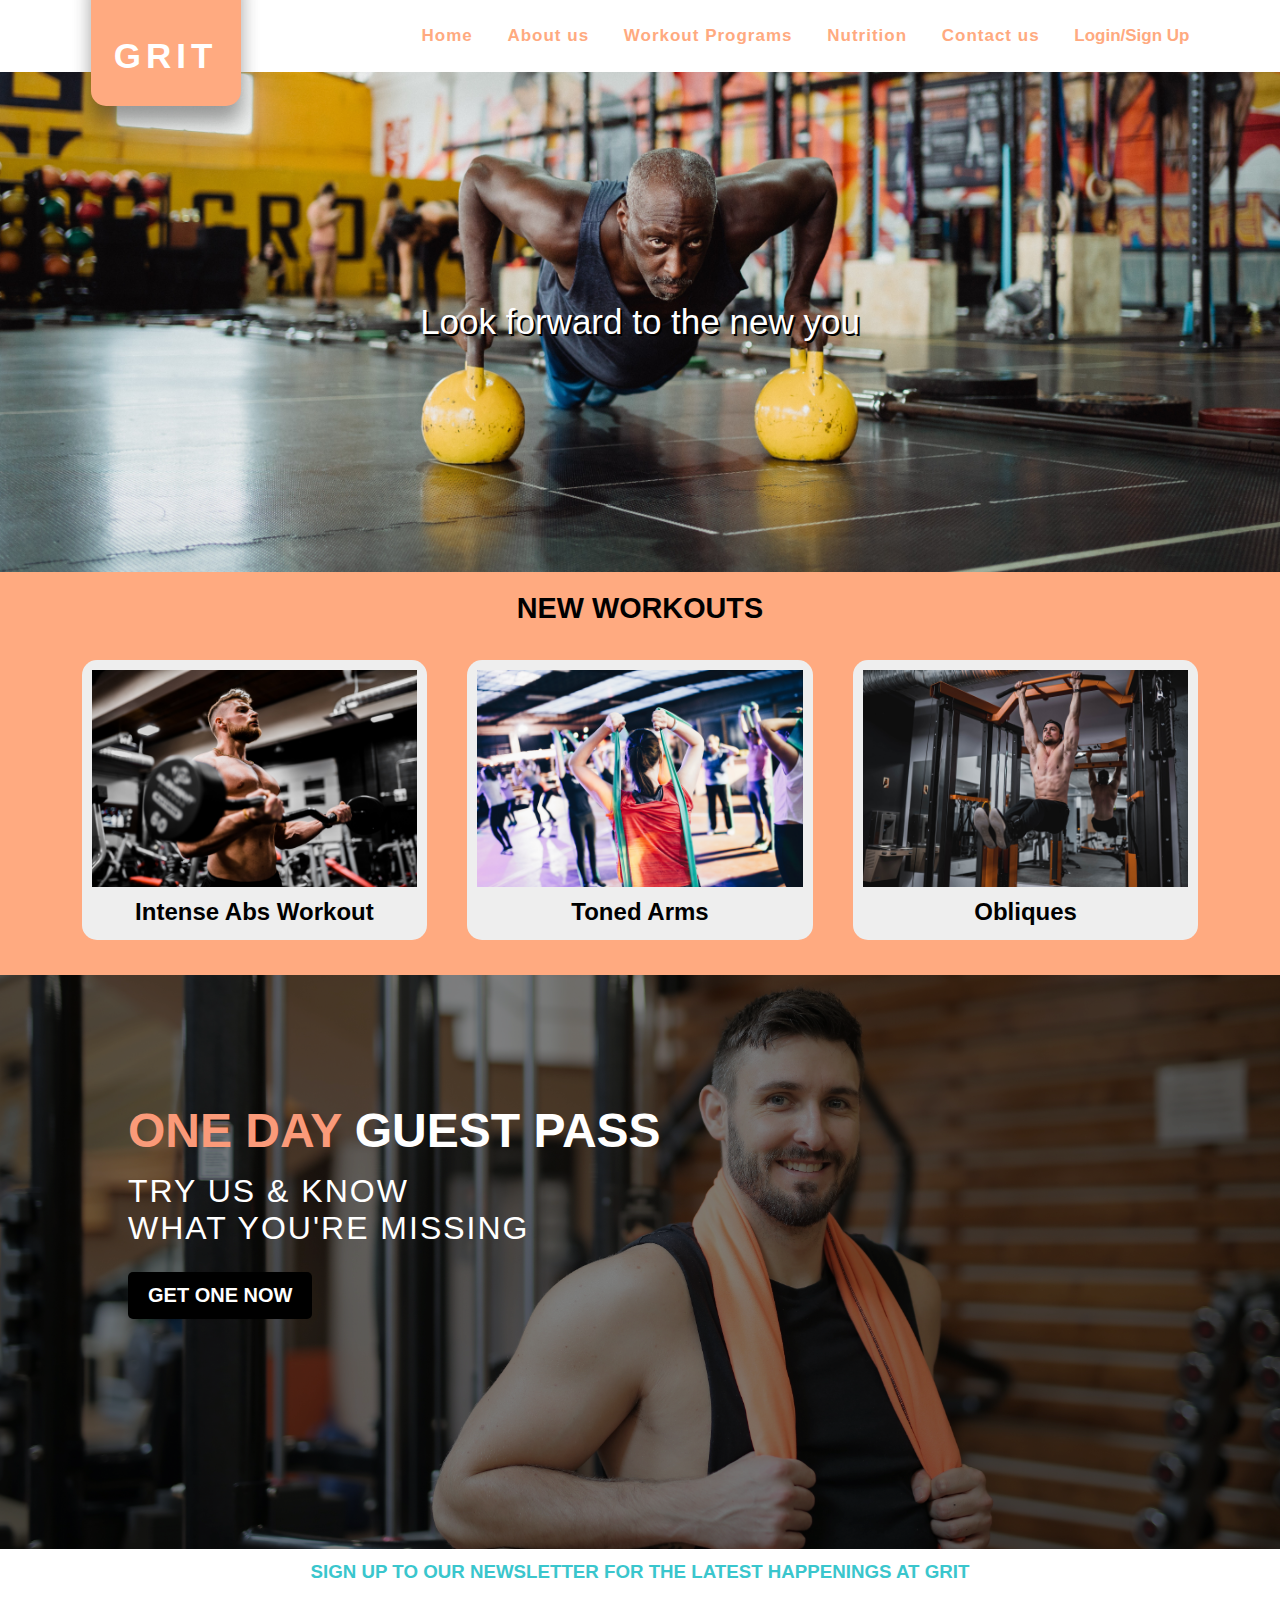
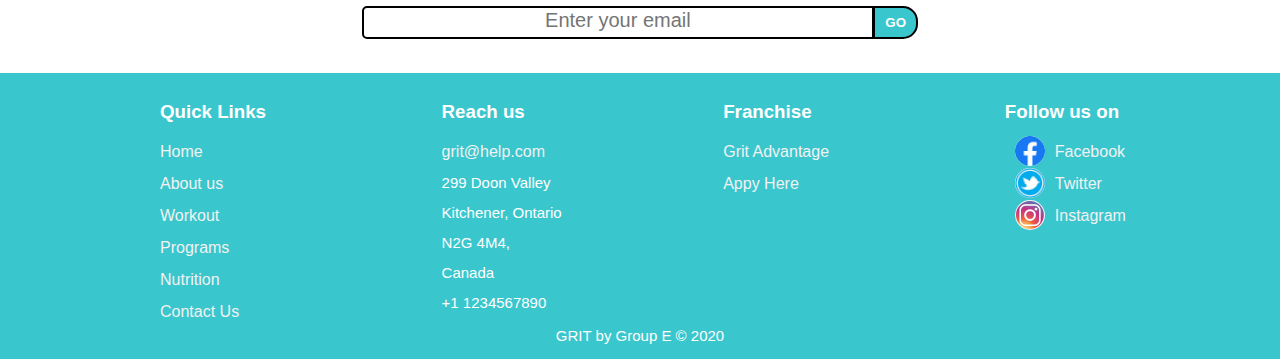
<file: index.html>
<!DOCTYPE html>
<html lang="en">

<head>
    <meta charset="UTF-8">
    <link rel="stylesheet" href="css/index.css">
    <meta name="viewport" content="width=device-width, initial-scale=1.0">
    <script src="https://code.jquery.com/jquery-3.5.1.min.js"
        integrity="sha256-9/aliU8dGd2tb6OSsuzixeV4y/faTqgFtohetphbbj0=" crossorigin="anonymous"></script>
    <title>Grit</title>
</head>

<body>
    <div id="includedContent"></div>
    <header class="main-head">
        <nav>
            <div class="logo">
                <h4>Grit</h4>
            </div>
            <!-- <input type="checkbox" class="menu-check" /> -->
            <ul class="nav-links">
                <li><a href="index.html">Home</a></li>
                <li><a href="aboutUs.html">About us</a></li>
                <li><a href="workout.html">Workout Programs</a></li>
                <li><a href="nutrition.html">Nutrition</a></li>
                <li><a href="contactUs.html">Contact us</a></li>
<!--                <li><a href="signup.html">Login/Sign Up</a></li>-->
                <button class="openbtn" id="openbutton">Login/Sign Up</button>
            </ul>
            <div class="burger">
                <div class="line1"></div>
                <div class="line2"></div>
                <div class="line3"></div>
            </div>
        </nav>
    </header>
    <main>
        <div class="slider_image">
            <div class="sliderchild">
                <div class="imagecon">
                    <div class="imagecon_content">
                        <p>Look forward to the new you</p>
                    </div>
                </div>
                <div class="imagecon">
                    <div class="imagecon_content_slide2">
                        <p>Hurts now but one day it will be your warmup.</p>
                        <!-- <p>Being weak is dangerous.</p> -->
                    </div>
                </div>
                <div class="imagecon">
                    <p>All Progress takes place outside of comfort zone</p>
                </div>
                <div class="imagecon">
                    <p>No Pain, No Gain</p>
                </div>
                <div class="imagecon">
                    <p>Look forward to the new you</p>
                </div>
            </div>
        </div>

               <div id="newWorkoutBg"> 
                   <h2>New Workouts</h2>
                <div class="newWorkouts">
                <div id="newworkout-Bg">
                    <div id="workout-1">
                        <img src="images/newworkout1.jpg" alt="workout1" width="100%" height="auto">
                        <h2>Intense Abs Workout</h2>
                        <p></p>
                    </div>
                </div>
                <div id="newworkout-Bg">
                    <div id="workout-2">
                        <img src="images/tonedArms.jpg" alt="workout2" width="100%" height="auto">
                        <h2>Toned Arms</h2>
                        <p></p>
                    </div>

                </div>

                <div id="newworkout-Bg">
                    <div id="workout-3">
                        <img src="images/obliques.jpg" alt="workout33" width="100%" height="auto">
                        <h2>Obliques</h2>
                        <p></p>
                    </div>
                </div>
      

            </div>
           </div>     


        <div class="img_daypass">
            <div class="onedayimg">
                <img src="./images/pexels-andrea-piacquadio-3917685copy.jpg" alt="onedaypass" width="100%"
                    height="auto">
            </div>
            <div class="onedaycontent">
                <h2><span>One day</span> Guest pass</h2>
                <p>Try us & Know<br>What you're missing</p>
                    <button>Get one Now</button>
            </div>
        </div>
        <div class="daypass">
            <h3>SIGN UP TO OUR NEWSLETTER FOR THE LATEST HAPPENINGS AT GRIT</h3>
            <input type="text" name="subscribe" id="subsrcibe" placeholder="Enter your email" size="30">
            <button>Go</button>
        </div>
    </main>
    <script src="js/app.js"></script>
    <script src="js/signup.js"></script>
    <script> 
    $(function(){
      $("#includedContent").load("signup.html"); 
    });
    </script>
</body>
<footer>
    <div class="footercontainer">
        <div class="footerdiv1">
            <h3>Quick Links</h3>
            <a href="index.html">Home</a><br>
            <a href="aboutUs.html">About us</a><br>
            <a href="workout.html">Workout Programs</a><br>
            <a href="nutrition.html">Nutrition</a><br>
            <a href="contactUs.html">Contact Us</a><br>
        </div>
        <div class="footerdiv2">
            <h3>Reach us</h3>
            <a href="mailto:grit@help.com">grit@help.com</a>
            <p>299 Doon Valley<br>Kitchener, Ontario<br>N2G 4M4, Canada <br>+1 1234567890</p>
        </div>
        <div class="footerdiv4">
            <h3>Franchise</h3>
            <a href="contactUs.html">Grit Advantage</a><br>
            <a href="contactUs.html">Appy Here</a>
        </div>

        <div class="footerdiv3">
            <h3>Follow us on</h3>
            <a href=""><img src="./images/facebook.png" alt="facebook" height="30px" width=30px>Facebook</a><br>
            <a href=""><img src="./images/twitter.jpeg" alt="twitter" height="30px" width=30px>Twitter</a><br>
            <a href=""><img src="./images/instagram.jpeg" alt="instagram" height="30px" width=30px>Instagram</a>
        </div>

    </div>
    <p>GRIT by Group E &copy; 2020</p>
</footer>

</html>
</file>
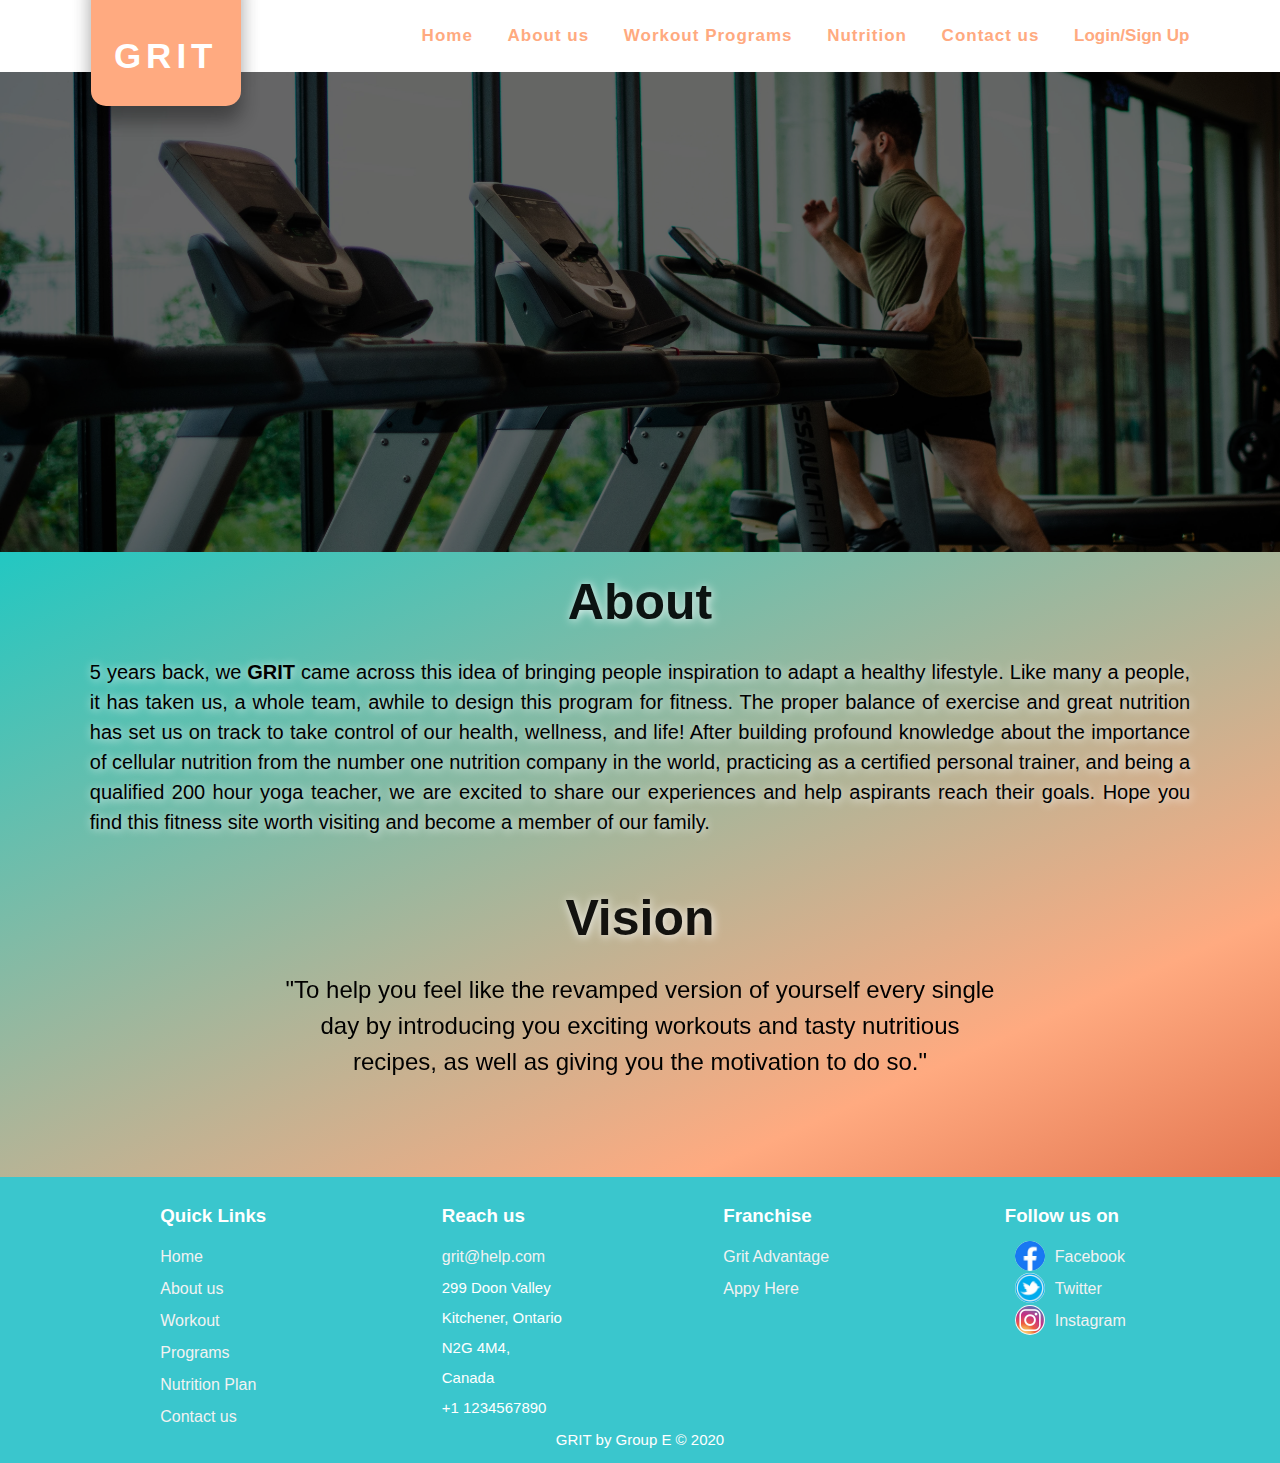
<file: aboutUs.html>
<!doctype html>
<html lang="en">

<head>
    <title>Grit</title>
    <meta charset="utf-8">
    <meta name="viewport" content="width=device-width, initial-scale=1.0">
    <link rel="stylesheet" href="https://cdnjs.cloudflare.com/ajax/libs/font-awesome/4.7.0/css/font-awesome.min.css">
    <link rel="stylesheet" href="css/about.css">
    <link rel="stylesheet" href="css/index.css">
    <script src="https://code.jquery.com/jquery-3.5.1.min.js"
        integrity="sha256-9/aliU8dGd2tb6OSsuzixeV4y/faTqgFtohetphbbj0=" crossorigin="anonymous"></script>

</head>

<body>
    <div id="includedContent"></div>
    <header class="main-head">
        <nav>
            <div class="logo">
                <h4>Grit</h4>
            </div>
            <!-- <input type="checkbox" class="menu-check" /> -->
            <ul class="nav-links">
                <li><a href="index.html">Home</a></li>
                <li><a href="aboutUs.html">About us</a></li>
                <li><a href="workout.html">Workout Programs</a></li>
                <li><a href="nutrition.html">Nutrition</a></li>
                <li><a href="contactUs.html">Contact us</a></li>
<!--                <li><a href="signup.html">Login/Sign Up</a></li>-->
                <button class="openbtn" id="openbutton">Login/Sign Up</button>
            </ul>
            <div class="burger">
                <div class="line1"></div>
                <div class="line2"></div>
                <div class="line3"></div>
            </div>
        </nav>
    </header>
    <main>
        <div class="about-row">
                <div id="aboutImage">
                    <img src="images/fitness2.jpg" alt="about-us" width="100%" height=auto>
                </div>
            </div>
        <div id="wrapper">
            
            
                <div id="about">

                    <h2>About</h2>



                    <p> 5 years back, we <strong>GRIT</strong> came across this idea of bringing people inspiration to
                        adapt a healthy lifestyle. Like many a people, it has taken us, a whole team, awhile to design
                        this program for fitness. The proper balance of exercise and great nutrition has set us on track
                        to take control of our health, wellness, and life! After building profound knowledge about the
                        importance of cellular nutrition from the number one nutrition company in the world, practicing
                        as a certified personal trainer, and being a qualified 200 hour yoga teacher, we are excited to
                        share our experiences and help aspirants reach their goals. Hope you find this fitness site
                        worth visiting and become a member of our family.
                    </p>
                </div>
            



            <div class="vision">
                <h2>Vision</h2>

                <p>
                    "To help you feel like the revamped version of yourself every single day by introducing you exciting
                    workouts and tasty nutritious recipes, as well as giving you the motivation to do
                    so."<br><br><br><br>
                </p>

            </div>




        </div>
    </main>
    <script src="js/app.js"></script>
    <script src="js/signup.js"></script>
    <script> 
    $(function(){
      $("#includedContent").load("signup.html"); 
    });
    </script>
</body>
<footer>
    <div class="footercontainer">
        <div class="footerdiv1">
            <h3>Quick Links</h3>
            <a href="index.html">Home</a><br>
            <a href="aboutUs.html">About us</a><br>
            <a href="workout.html">Workout Programs</a><br>
            <a href="nutrition.html">Nutrition Plan</a><br>
            <a href="contactUs.html">Contact us</a><br>
            
        </div>
        <div class="footerdiv2">
            <h3>Reach us</h3>
            <a href="mailto:grit@help.com">grit@help.com</a>
            <p>299 Doon Valley<br>Kitchener, Ontario<br>N2G 4M4, Canada <br>+1 1234567890</p>
        </div>
        <div class="footerdiv4">
            <h3>Franchise</h3>
            <a href="contactUs.html">Grit Advantage</a><br>
            <a href="contactUs.html">Appy Here</a>
        </div>

        <div class="footerdiv3">
            <h3>Follow us on</h3>
            <a href=""><img src="./images/facebook.png" alt="facebook" height="30px" width=30px>Facebook</a><br>
            <a href=""><img src="./images/twitter.jpeg" alt="twitter" height="30px" width=30px>Twitter</a><br>
            <a href=""><img src="./images/instagram.jpeg" alt="instagram" height="30px" width=30px>Instagram</a>
        </div>

    </div>
    <p>GRIT by Group E &copy; 2020</p>
</footer>

</html>
</file>
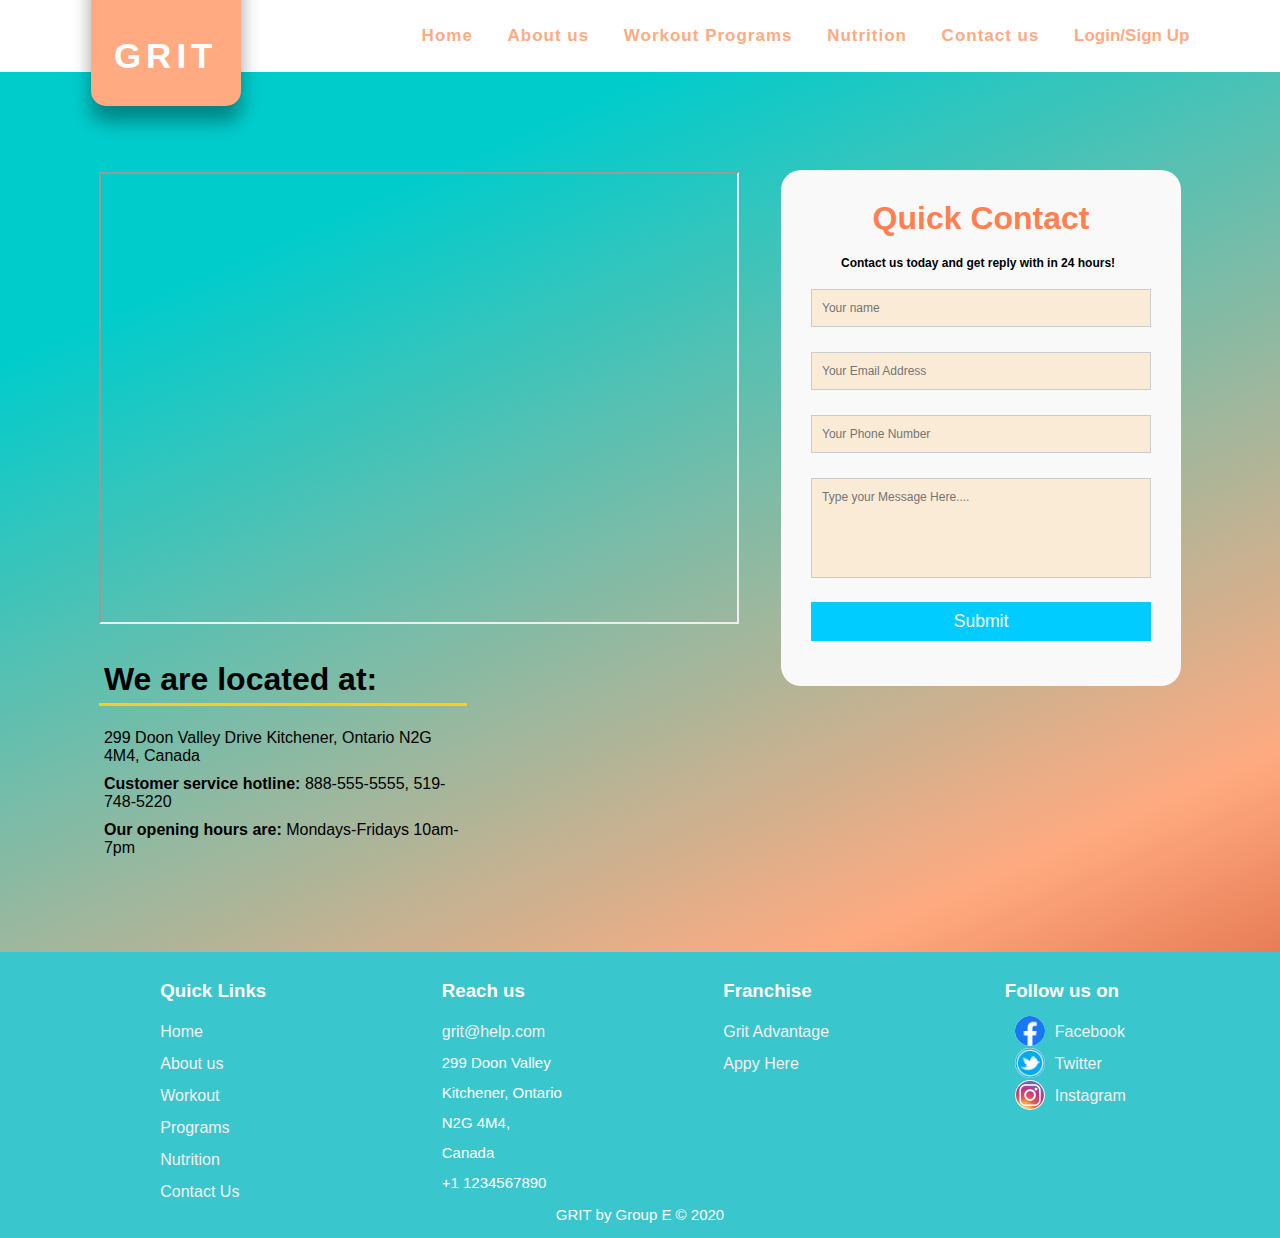
<file: contactUs.html>
<!doctype html>
<html lang="en">

<head>
    <title>Grit</title>
    <meta charset="utf-8">
    <meta name="viewport" content="width=device-width, initial-scale=1.0">
    <link rel="stylesheet" href="https://cdnjs.cloudflare.com/ajax/libs/font-awesome/4.7.0/css/font-awesome.min.css">
    <link rel="stylesheet" href="css/about.css">
    <link rel="stylesheet" href="css/index.css">
    <script src="https://code.jquery.com/jquery-3.5.1.min.js"
        integrity="sha256-9/aliU8dGd2tb6OSsuzixeV4y/faTqgFtohetphbbj0=" crossorigin="anonymous"></script>

</head>

<body>
    <div id="includedContent"></div>
    <header class="main-head">
        <nav>
            <div class="logo">
                <h4>Grit</h4>
            </div>
            <!-- <input type="checkbox" class="menu-check" /> -->
            <ul class="nav-links">
                <li><a href="index.html">Home</a></li>
                <li><a href="aboutUs.html">About us</a></li>
                <li><a href="workout.html">Workout Programs</a></li>
                <li><a href="nutrition.html">Nutrition</a></li>
                <li><a href="contactUs.html">Contact us</a></li>
<!--                <li><a href="signup.html">Login/Sign Up</a></li>-->
                <button class="openbtn" id="openbutton">Login/Sign Up</button>
            </ul>
            <div class="burger">
                <div class="line1"></div>
                <div class="line2"></div>
                <div class="line3"></div>
            </div>
        </nav>

    </header>
    <main>
        <div id="wrapper2">
            <div class="contact-address">
                <div id="map">
                    <iframe
                        src="https://www.google.com/maps/embed?pb=!1m18!1m12!1m3!1d185436.70180858276!2d-80.61639872785621!3d43.43034885506479!2m3!1f0!2f0!3f0!3m2!1i1024!2i768!4f13.1!3m3!1m2!1s0x882bf48c03ee5105%3A0x9525f8e6df5f544b!2sKitchener%2C%20ON%2C%20Canada!5e0!3m2!1sen!2sin!4v1592831718450!5m2!1sen!2sin"></iframe>
                </div>
                <div class="address">
                    <h1>We are located at:</h1>
                    <br>
                    <p>299 Doon Valley Drive Kitchener, Ontario N2G 4M4, Canada</p>
                    <p><strong>Customer service hotline:</strong>&nbsp;888-555-5555, 519-748-5220 </p>
                    <p><strong>Our opening hours are:</strong>&nbsp;Mondays-Fridays 10am-7pm </p>
                </div>
            </div>




            <div class="contact-row">

                <form id="contact" action="" method="post">
                    <h1>Quick Contact</h1>
                    <h3>Contact us today and get reply with in 24 hours!</h3>
                    <fieldset>
                        <input placeholder="Your name" type="text" tabindex="1" required>
                    </fieldset>
                    <fieldset>
                        <input placeholder="Your Email Address" type="email" tabindex="2" required>
                    </fieldset>
                    <fieldset>
                        <input placeholder="Your Phone Number" type="tel" tabindex="3" required>
                    </fieldset>
                    <fieldset>
                        <textarea placeholder="Type your Message Here...." tabindex="4" required></textarea>
                    </fieldset>
                    <fieldset>
                        <button name="submit" type="submit" id="submit" data-submit="...sending">Submit</button>
                    </fieldset>

                </form>
            </div>

        </div>
    </main>
    <script src="js/app.js"></script>
    <script src="js/signup.js"></script>
    <script> 
    $(function(){
      $("#includedContent").load("signup.html"); 
    });
    </script>
</body>
<footer>
    <div class="footercontainer">
        <div class="footerdiv1">
            <h3>Quick Links</h3>
            <a href="index.html">Home</a><br>
            <a href="aboutUs.html">About us</a><br>
            <a href="workout.html">Workout Programs</a><br>
            <a href="nutrition.html">Nutrition</a><br>
            <a href="contactUs.html">Contact Us</a><br>
    
        </div>
        <div class="footerdiv2">
            <h3>Reach us</h3>
            <a href="mailto:grit@help.com">grit@help.com</a><br>
            <p>299 Doon Valley<br>Kitchener, Ontario<br>N2G 4M4, Canada <br>+1 1234567890</p>
        </div>
        <div class="footerdiv4">
            <h3>Franchise</h3>
            <a href="contactUs.html">Grit Advantage</a><br>
            <a href="contactUs.html">Appy Here</a>
        </div>

        <div class="footerdiv3">
            <h3>Follow us on</h3>
            <a href=""><img src="./images/facebook.png" alt="facebook" height="30px" width=30px>Facebook</a><br>
            <a href=""><img src="./images/twitter.jpeg" alt="twitter" height="30px" width=30px>Twitter</a><br>
            <a href=""><img src="./images/instagram.jpeg" alt="instagram" height="30px" width=30px>Instagram</a>
        </div>

    </div>
    <p>GRIT by Group E &copy; 2020</p>
</footer>

</html>
</file>
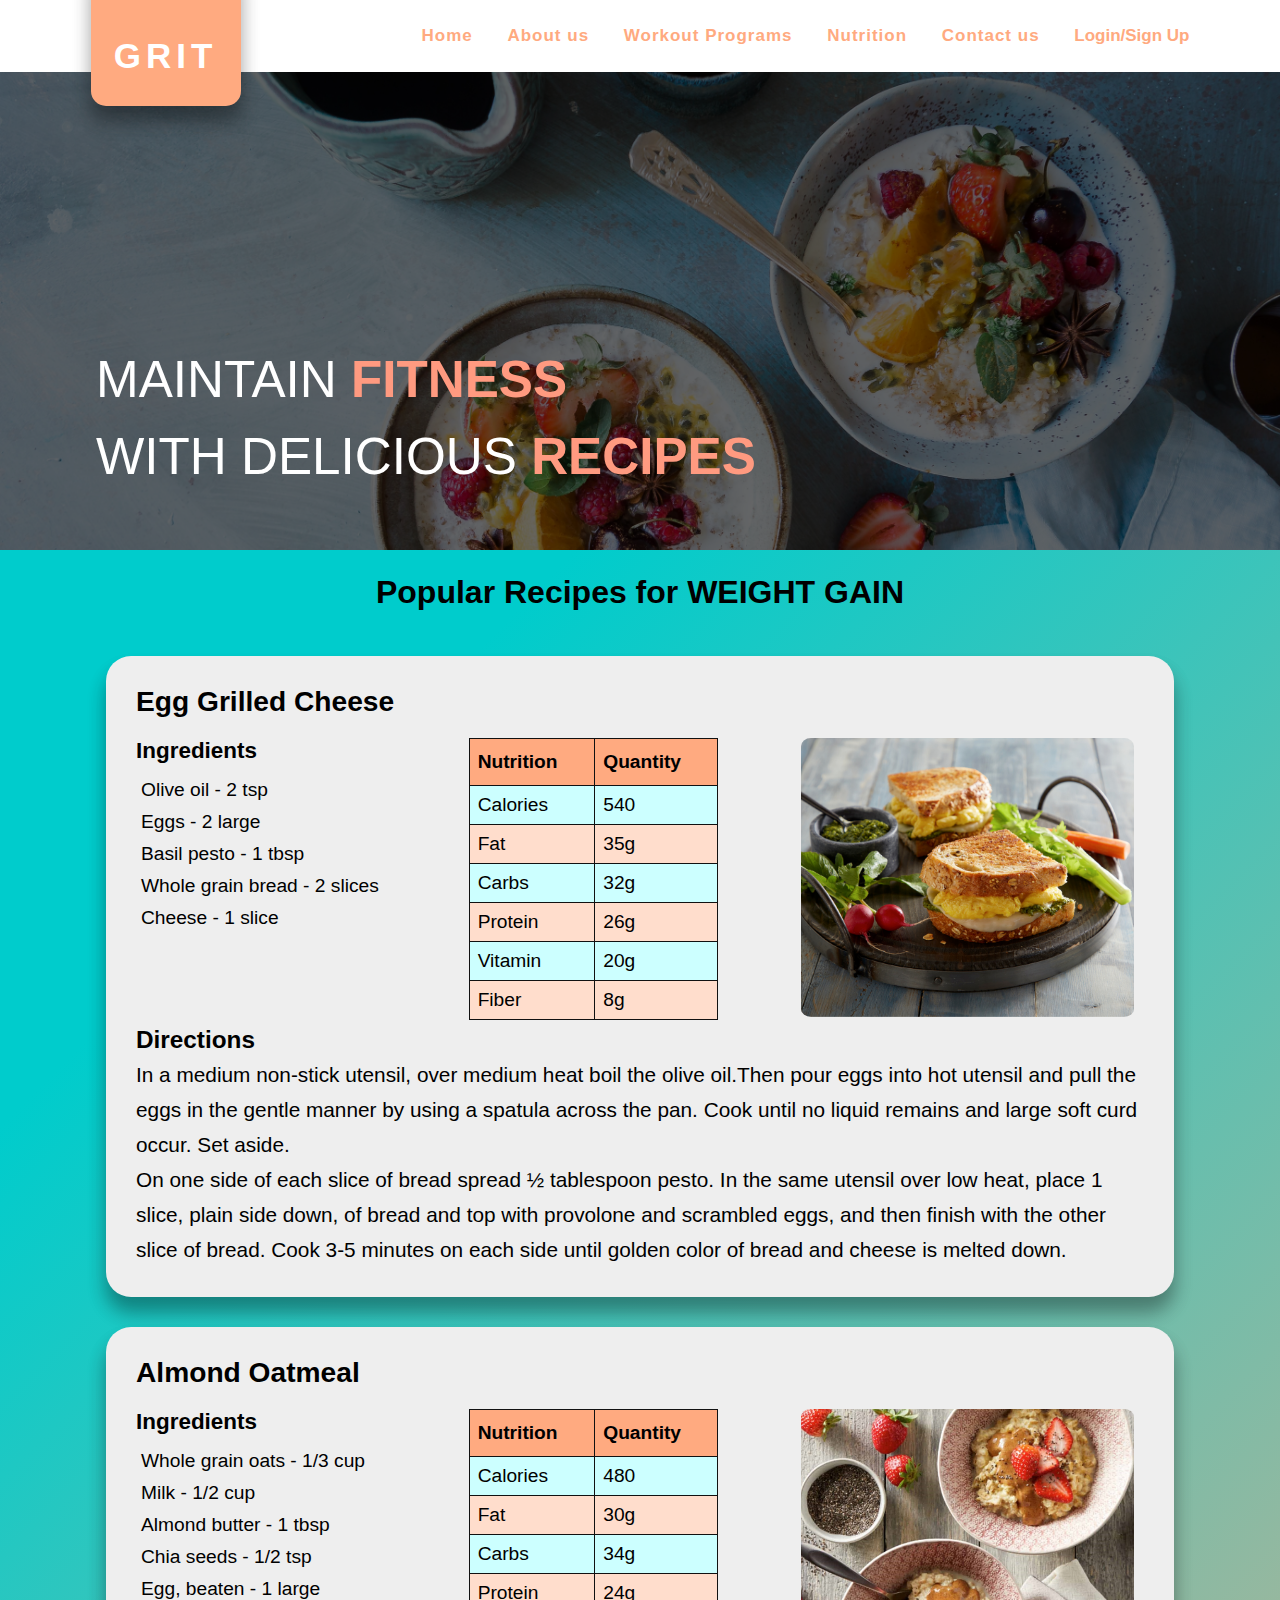
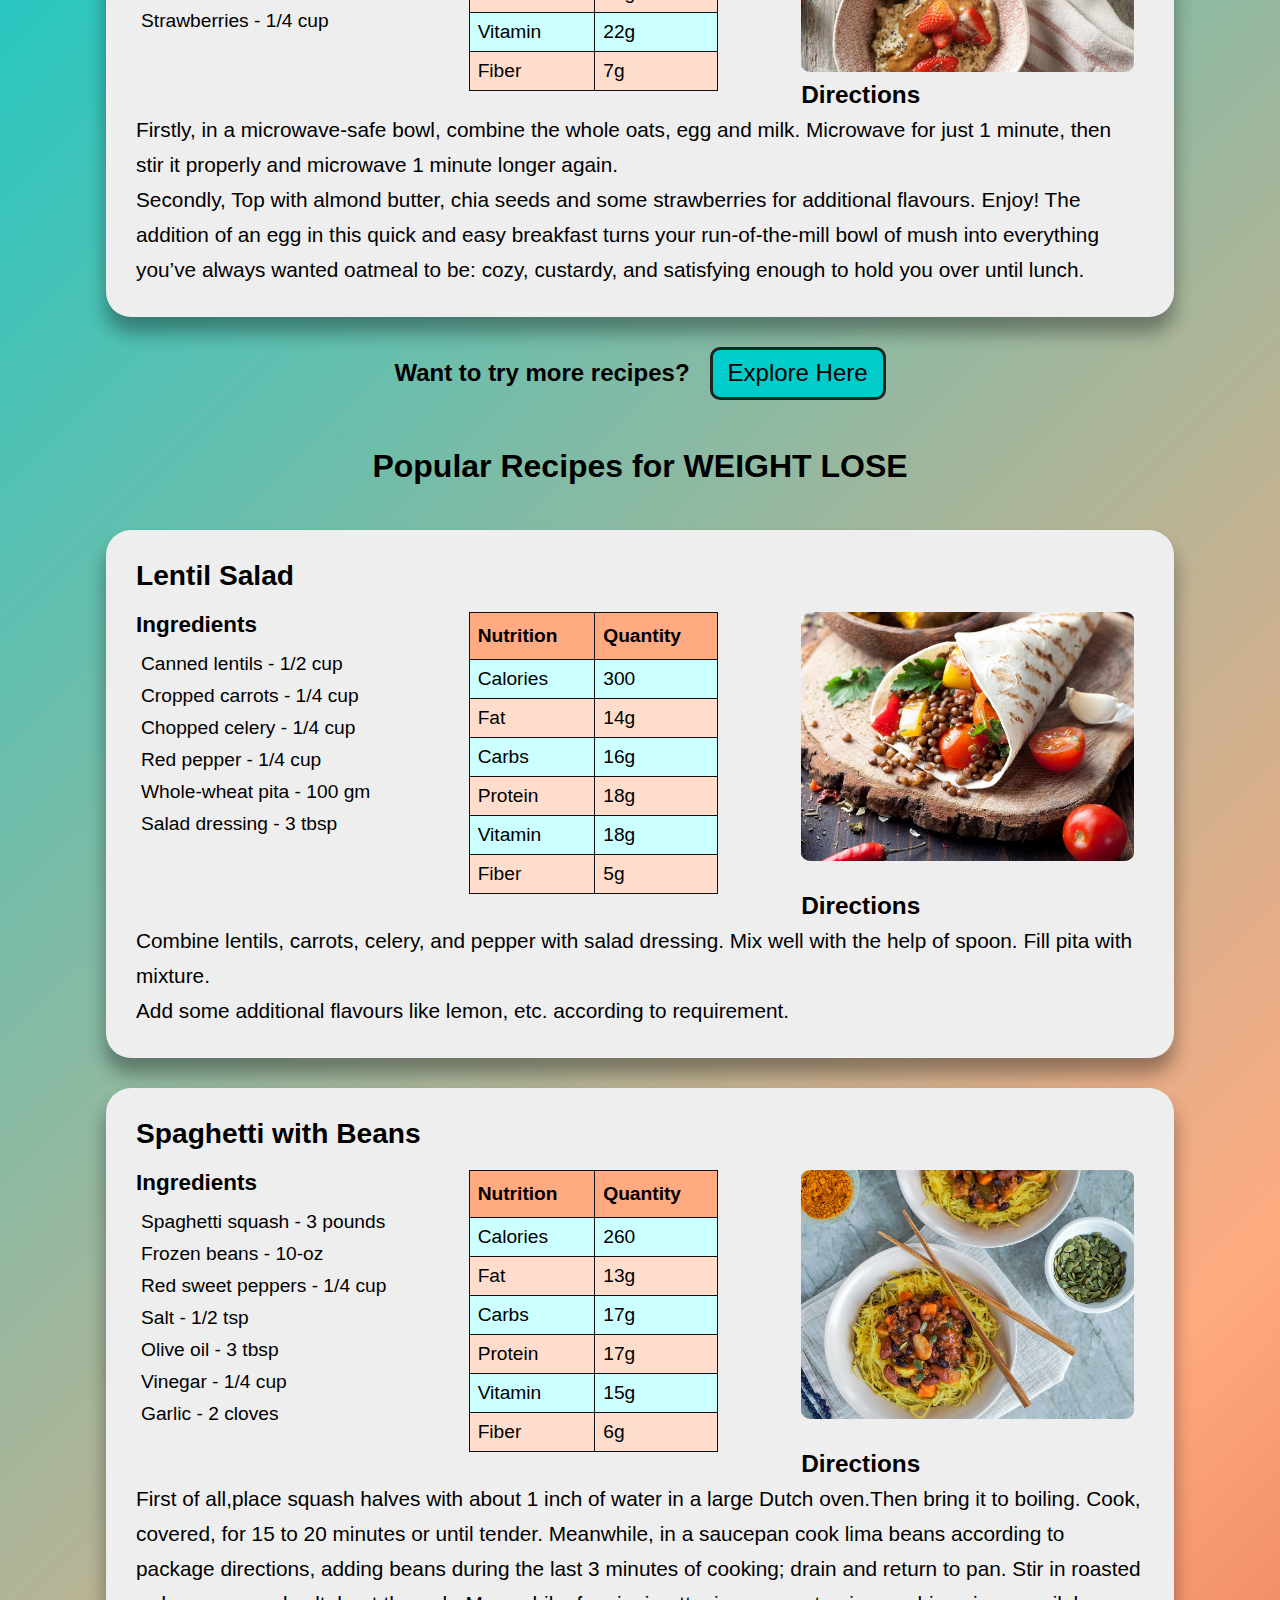
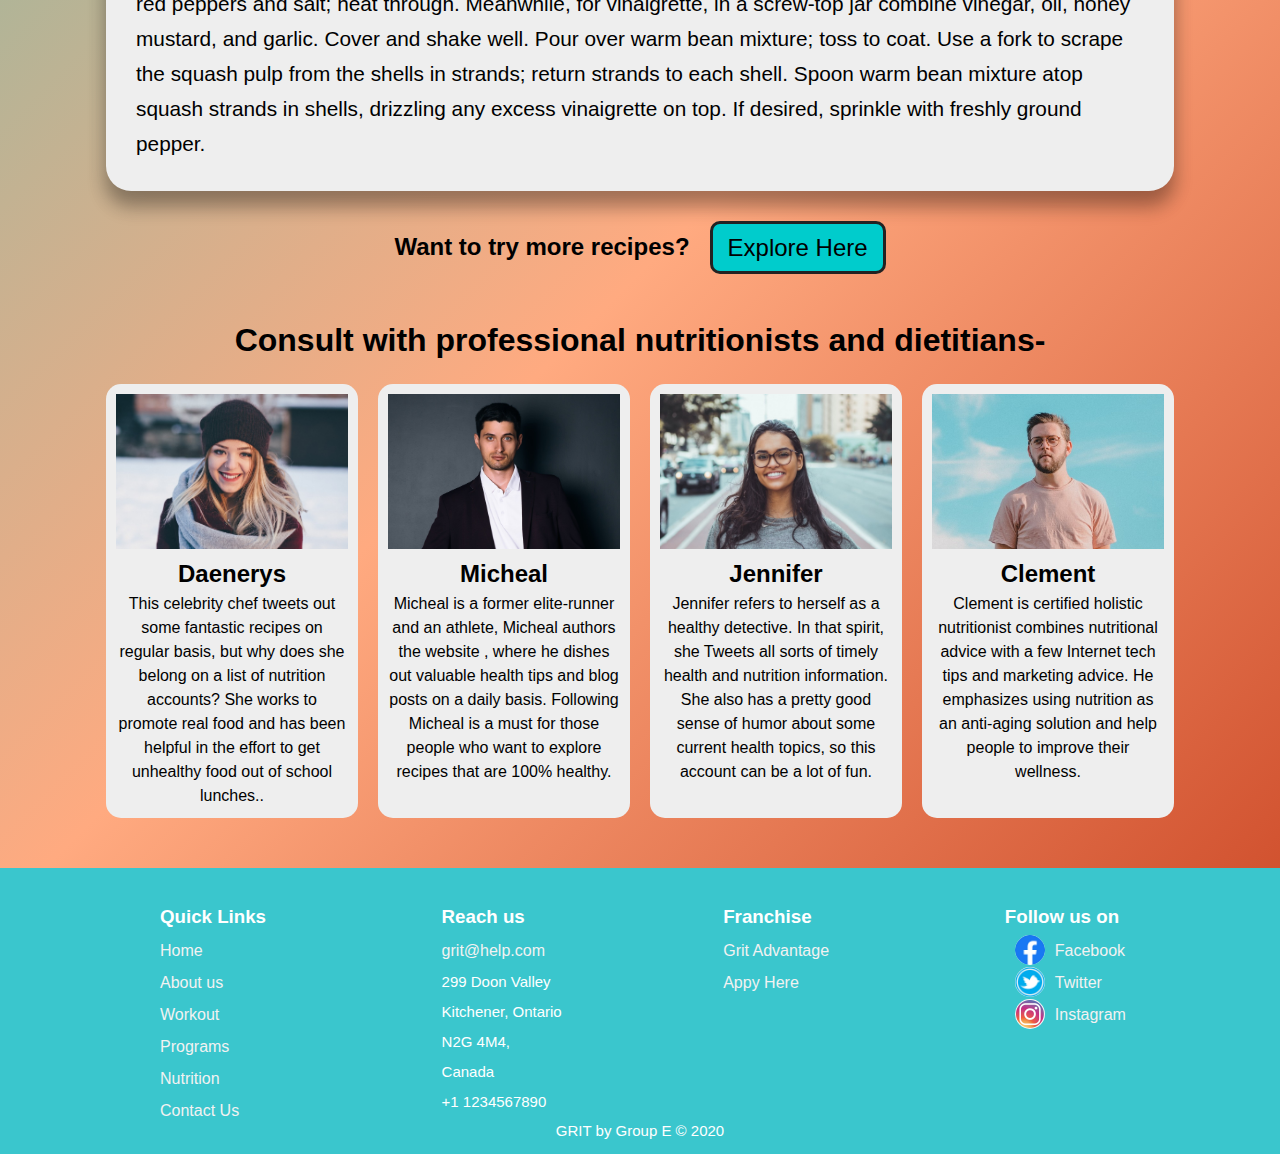
<file: nutrition.html>
<!doctype html>
<html lang="en">

<head>
    <title>Grit</title>
    <meta charset="utf-8">
    <link rel="stylesheet" href="css/nutrition.css">
    <meta name="viewport" content="width=device-width, initial-scale=1">
    <script src="https://code.jquery.com/jquery-3.5.1.min.js"
        integrity="sha256-9/aliU8dGd2tb6OSsuzixeV4y/faTqgFtohetphbbj0=" crossorigin="anonymous"></script>
<!--    <script src="js/signup.js"></script>-->
</head>

<body>
    <div id="includedContent"></div>
    <header class="main-head">
        <nav>
            <div class="logo">
                <h4>Grit</h4>
            </div>

            <ul class="nav-links">
                <li><a href="index.html">Home</a></li>
                <li><a href="aboutUs.html">About us</a></li>
                <li><a href="workout.html">Workout Programs</a></li>
                <li><a href="nutrition.html">Nutrition</a></li>
                <li><a href="contactUs.html">Contact us</a></li>
                <button class="openbtn" id="openbutton">Login/Sign Up</button>

            </ul>
            <div class="burger">
                <div class="line1"></div>
                <div class="line2"></div>
                <div class="line3"></div>
            </div>
        </nav>
    </header>

    <main>

        <div class="banner">
            <div class="bannerimg"><img src="images/nutrition.jpg" alt="nutrition-banner" width="100%" height="auto">
            </div>
            <div class="bannertext">
                <p>Maintain <span>fitness</span> <br>with delicious <span>Recipes</span></p>
            </div>
        </div>

        <div id="wrapper">

            <h1>Popular Recipes for <strong>WEIGHT GAIN</strong></h1>

            <div id="whiteBg">

                <div class="bodycontent">
                    <h1>Egg Grilled Cheese</h1>
                    <div class="ingredients">
                        <h3>Ingredients</h3>
                        <ul>
                            <li>Olive oil - 2 tsp </li>
                            <li>Eggs - 2 large</li>
                            <li>Basil pesto - 1 tbsp</li>
                            <li> Whole grain bread - 2 slices</li>
                            <li>Cheese - 1 slice</li>
                        </ul>
                    </div>
                    <div class="bodytable">
                        <table>
                            <tr>
                                <th>Nutrition</th>
                                <th>Quantity</th>
                            </tr>
                            <tr>
                                <td>Calories</td>
                                <td>540</td>
                            </tr>
                            <tr>
                                <td>Fat</td>
                                <td>35g</td>
                            </tr>
                            <tr>
                                <td>Carbs</td>
                                <td>32g</td>
                            </tr>
                            <tr>
                                <td>Protein</td>
                                <td>26g</td>
                            </tr>
                            <tr>
                                <td>Vitamin</td>
                                <td>20g</td>
                            </tr>
                            <tr>
                                <td>Fiber</td>
                                <td>8g</td>
                            </tr>
                        </table>
                    </div>
                    <div class="bodyimg">
                        <img src="images/egg-grilled.png" alt="egg-grilled-cheese" width="100%" height="auto"><br>
                    </div>
                </div>
                <div class="bodytext">
                    <h3>Directions</h3>
                    <p>In a medium non-stick utensil, over medium heat boil the olive oil.Then pour eggs into hot
                        utensil and pull the eggs in the gentle manner by using a spatula across the pan. Cook until no
                        liquid remains and large soft curd occur. Set aside.<br>

                        On one side of each slice of bread spread ½ tablespoon pesto. In the same utensil over low heat,
                        place 1 slice, plain side down, of bread and top with provolone and scrambled eggs, and then
                        finish with the other slice of bread. Cook 3-5 minutes on each side until golden color of bread
                        and cheese is melted down.</p>
                </div>
            </div>

            <div id="whiteBg">
                <div class="bodycontent">
                    <h1>Almond Oatmeal</h1>
                    <div class="ingredients">
                        <h3>Ingredients</h3>
                        <ul>
                            <li>Whole grain oats - 1/3 cup </li>
                            <li>Milk - 1/2 cup</li>
                            <li>Almond butter - 1 tbsp</li>
                            <li>Chia seeds - 1/2 tsp</li>
                            <li>Egg, beaten - 1 large</li>
                            <li>Strawberries - 1/4 cup</li>
                        </ul>
                    </div>
                    <div class="bodytable">
                        <table>
                            <tr>
                                <th>Nutrition</th>
                                <th>Quantity</th>
                            </tr>
                            <tr>
                                <td>Calories</td>
                                <td>480</td>
                            </tr>
                            <tr>
                                <td>Fat</td>
                                <td>30g</td>
                            </tr>
                            <tr>
                                <td>Carbs</td>
                                <td>34g</td>
                            </tr>
                            <tr>
                                <td>Protein</td>
                                <td>24g</td>
                            </tr>
                            <tr>
                                <td>Vitamin</td>
                                <td>22g</td>
                            </tr>
                            <tr>
                                <td>Fiber</td>
                                <td>7g</td>
                            </tr>
                        </table>
                    </div>
                    <div class="bodyimg">
                        <img src="images/almond.jpg" alt="almond-recipe" width="100%" height="auto"><br>
                    </div>
                </div>
                <div class="bodytext">
                    <h3>Directions</h3>
                    <p>Firstly, in a microwave-safe bowl, combine the whole oats, egg and milk. Microwave for just 1
                        minute, then stir it properly and microwave 1 minute longer again.<br>

                        Secondly, Top with almond butter, chia seeds and some strawberries for additional flavours.
                        Enjoy!
                        The addition of an egg in this quick and easy breakfast turns your run-of-the-mill bowl of mush
                        into everything you’ve always wanted oatmeal to be: cozy, custardy, and satisfying enough to
                        hold you over until lunch.</p>
                </div>
            </div>
            <div id="more">
                <h2>Want to try more recipes? </h2>
                <button onclick="window.open('https://www.who.int/health-topics/nutrition', '_blank')">Explore Here</button>
            </div><br>
            <h1>Popular Recipes for WEIGHT LOSE</h1>
            <div id="whiteBg">
                <div class="bodycontent">
                    <h1>Lentil Salad</h1>
                    <div class="ingredients">
                        <h3>Ingredients</h3>
                        <ul>
                            <li>Canned lentils - 1/2 cup </li>
                            <li>Cropped carrots - 1/4 cup</li>
                            <li>Chopped celery - 1/4 cup</li>
                            <li>Red pepper - 1/4 cup</li>
                            <li>Whole-wheat pita - 100 gm</li>
                            <li>Salad dressing - 3 tbsp</li>
                        </ul>
                    </div>
                    <div class="bodytable">
                        <table>
                            <tr>
                                <th>Nutrition</th>
                                <th>Quantity</th>
                            </tr>
                            <tr>
                                <td>Calories</td>
                                <td>300</td>
                            </tr>
                            <tr>
                                <td>Fat</td>
                                <td>14g</td>
                            </tr>
                            <tr>
                                <td>Carbs</td>
                                <td>16g</td>
                            </tr>
                            <tr>
                                <td>Protein</td>
                                <td>18g</td>
                            </tr>
                            <tr>
                                <td>Vitamin</td>
                                <td>18g</td>
                            </tr>
                            <tr>
                                <td>Fiber</td>
                                <td>5g</td>
                            </tr>
                        </table>
                    </div>
                    <div class="bodyimg">
                        <img src="images/lentil.jpg" alt="lentil-recipe" width="100%" height="auto"><br><br>
                    </div>
                </div>
                <div class="bodytext">
                    <h3>Directions</h3>
                    <p>Combine lentils, carrots, celery, and pepper with salad dressing. Mix well with the help of
                        spoon. Fill pita with mixture. <br>
                        Add some additional flavours like lemon, etc. according to requirement.</p>
                </div>

            </div>


            <div id="whiteBg">
                <div class="bodycontent">
                    <h1> Spaghetti with Beans</h1>
                    <div class="ingredients">
                        <h3>Ingredients</h3>
                        <ul>
                            <li>Spaghetti squash - 3 pounds</li>
                            <li>Frozen beans - 10-oz</li>
                            <li>Red sweet peppers - 1/4 cup</li>
                            <li>Salt - 1/2 tsp</li>
                            <li>Olive oil - 3 tbsp</li>
                            <li>Vinegar - 1/4 cup</li>
                            <li>Garlic - 2 cloves</li>
                        </ul>
                    </div>
                    <div class="bodytable">
                        <table>
                            <tr>
                                <th>Nutrition</th>
                                <th>Quantity</th>
                            </tr>
                            <tr>
                                <td>Calories</td>
                                <td>260</td>
                            </tr>
                            <tr>
                                <td>Fat</td>
                                <td>13g</td>
                            </tr>
                            <tr>
                                <td>Carbs</td>
                                <td>17g</td>
                            </tr>
                            <tr>
                                <td>Protein</td>
                                <td>17g</td>
                            </tr>
                            <tr>
                                <td>Vitamin</td>
                                <td>15g</td>
                            </tr>
                            <tr>
                                <td>Fiber</td>
                                <td>6g</td>
                            </tr>
                        </table>
                    </div>
                    <div class="bodyimg">
                        <img src="images/beans.jpg" alt="beans-recipe" width="100%" height="auto"><br><br>
                    </div>
                </div>
                <div class="bodytext">
                    <h3>Directions</h3>
                    <p>
                        First of all,place squash halves with about 1 inch of water in a large Dutch oven.Then bring it
                        to boiling. Cook, covered, for 15 to 20 minutes or until tender. Meanwhile, in a saucepan cook
                        lima beans according to package directions, adding beans during the last 3 minutes of cooking;
                        drain and return to pan. Stir in roasted red peppers and salt; heat through. Meanwhile, for
                        vinaigrette, in a screw-top jar combine vinegar, oil, honey mustard, and garlic. Cover and shake
                        well. Pour over warm bean mixture; toss to coat. Use a fork to scrape the squash pulp from the
                        shells in strands; return strands to each shell. Spoon warm bean mixture atop squash strands in
                        shells, drizzling any excess vinaigrette on top. If desired, sprinkle with freshly ground
                        pepper.
                    </p>
                </div>
            </div>
            <div id="more">
                <h2>Want to try more recipes? </h2>
                <button id="moreBtn" onclick="window.open('https://www.who.int/health-topics/nutrition', '_blank')">Explore Here</button>

            </div><br>

            <h1>Consult with professional nutritionists and dietitians-</h1>

            <div class="experts">
                <div id="expertBg">
                    <div id="expert1">
                        <img src="images/expert1n.jpg" alt="expert1" width="100%" height="auto">
                        <h2>Daenerys</h2>
                        <p>This celebrity chef tweets out some fantastic recipes on regular basis, but why does she
                            belong on a list of nutrition accounts? She works to promote real food and has been helpful
                            in the effort to get unhealthy food out of school lunches..</p>
                    </div>
                </div>

                <div id="expertBg">
                    <div id="expert2">
                        <img src="images/expert2n.jpg" alt="expert2" width="100%" height="auto">
                        <h2>Micheal</h2>
                        <p>Micheal is a former elite-runner and an athlete, Micheal authors the website , where he
                            dishes out valuable health tips and blog posts on a daily basis. Following Micheal is a must
                            for those people who want to explore recipes that are 100% healthy.</p>
                    </div>

                </div>

                <div id="expertBg">
                    <div id="expert3">
                        <img src="images/expert3n.jpg" alt="expert3" width="100%" height="auto">
                        <h2>Jennifer</h2>
                        <p>Jennifer refers to herself as a healthy detective. In that spirit, she Tweets all sorts of
                            timely health and nutrition information. She also has a pretty good sense of humor about
                            some current health topics, so this account can be a lot of fun.</p>
                    </div>
                </div>

                <div id="expertBg">
                    <div id="expert3">
                        <img src="images/expert4n.jpg" alt="expert4" width="100%" height="auto">
                        <h2>Clement</h2>
                        <p>Clement is certified holistic nutritionist combines nutritional advice with a few Internet
                            tech tips and marketing advice. He emphasizes using nutrition as an anti-aging solution and
                            help people to improve their wellness.</p>
                    </div>
                </div>

            </div>
            </div>
    </main>

    <footer>
        <div class="footercontainer">
            <div class="footerdiv1">
                <h3>Quick Links</h3>
                <a href="index.html">Home</a><br>
                <a href="aboutUs.html">About us</a><br>
                <a href="workout.html">Workout Programs</a><br>
                <a href="nutrition.html">Nutrition</a><br>
                <a href="contactUs.html">Contact Us</a><br>
                
            </div>
            <div class="footerdiv2">
                <h3>Reach us</h3>
                <a href="mailto:grit@help.com">grit@help.com</a>
                <p>299 Doon Valley<br>Kitchener, Ontario<br>N2G 4M4, Canada <br>+1 1234567890</p>
            </div>
            <div class="footerdiv4">
                <h3>Franchise</h3>
                <a href="contactUs.html">Grit Advantage</a><br>
                <a href="contactUs.html">Appy Here</a>
            </div>

            <div class="footerdiv3">
                <h3>Follow us on</h3>
                <a href=""><img src="./images/facebook.jpeg" alt="facebook" height="30px" width=30px>Facebook</a><br>
                <a href=""><img src="./images/twitter.jpeg" alt="twitter" height="30px" width=30px>Twitter</a><br>
                <a href=""><img src="./images/instagram.jpeg" alt="instagram" height="30px" width=30px>Instagram</a>
            </div>

        </div>
        <p>GRIT by Group E &copy; 2020</p>
    </footer>
    <script src="./js/app.js"></script>
    <script src="js/signup.js"></script>
    <script> 
    $(function(){
      $("#includedContent").load("signup.html"); 
    });
    </script>
</body>

</html>
</file>
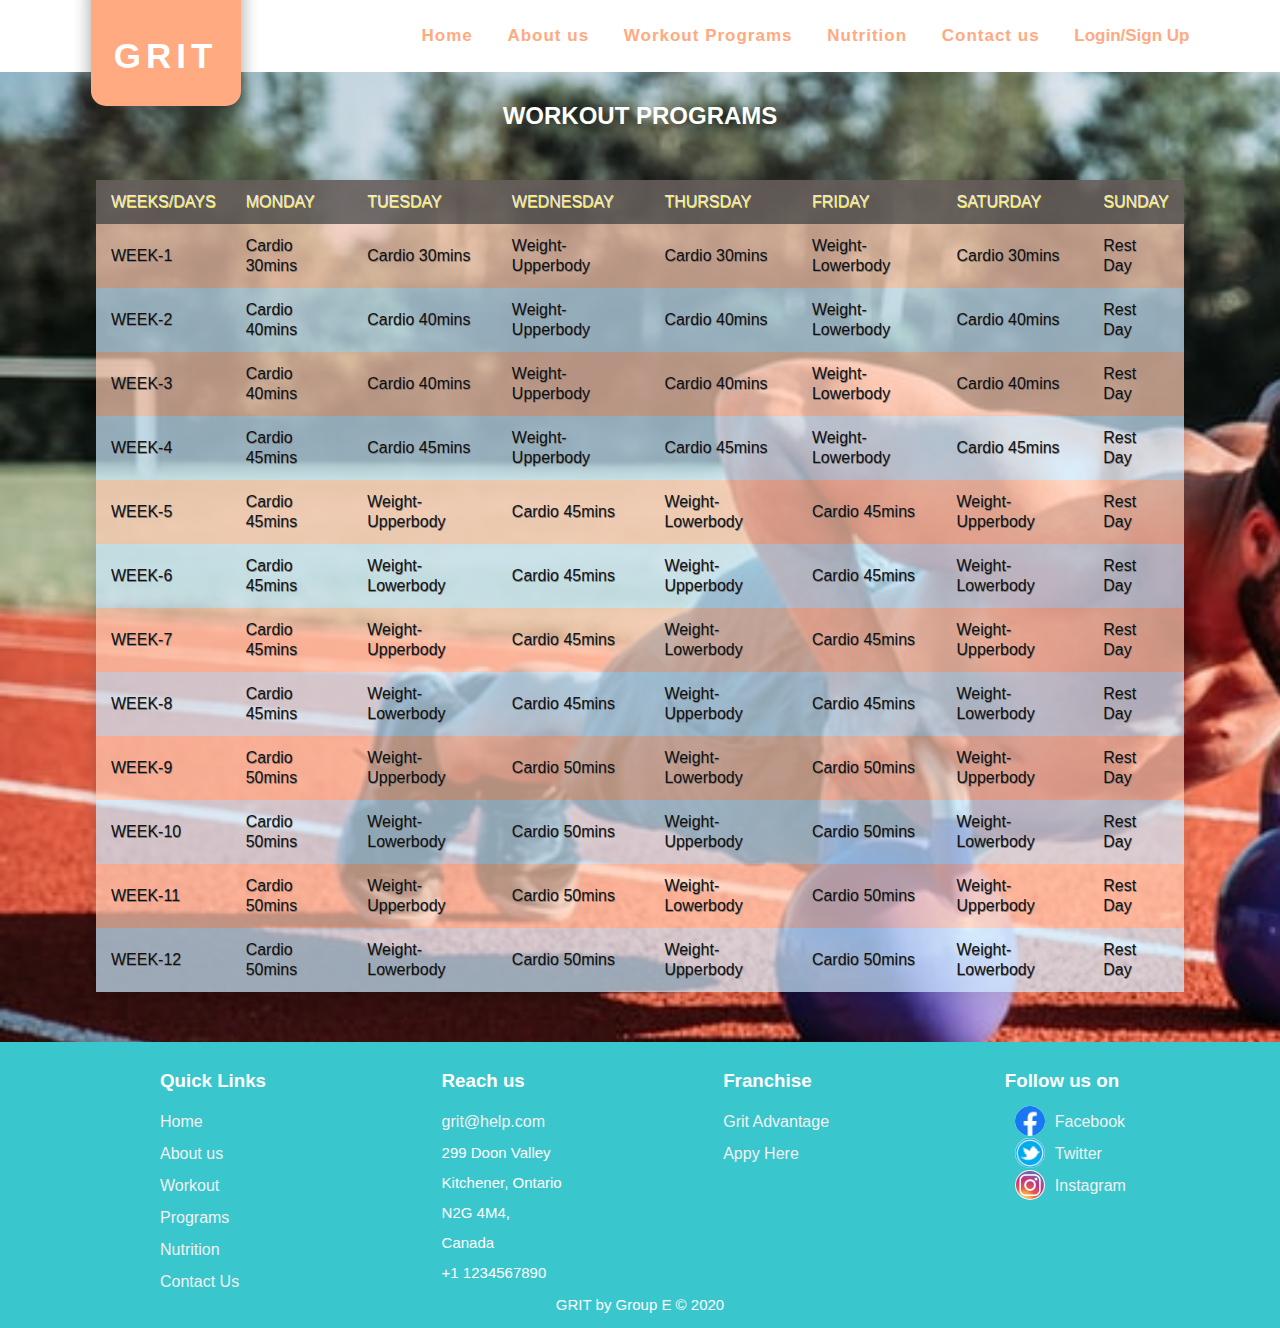
<file: workout.html>
<!DOCTYPE html>
<html lang="en">

<head>
  <meta charset="UTF-8">
  <link rel="stylesheet" href="css/groupp.css">
  <meta name="viewport" content="width=device-width, initial-scale=1.0">
  <title>Grit</title><script src="https://code.jquery.com/jquery-3.5.1.min.js"
        integrity="sha256-9/aliU8dGd2tb6OSsuzixeV4y/faTqgFtohetphbbj0=" crossorigin="anonymous"></script>
    
</head>

<body>
    <div id="includedContent"></div>
  <header class="main-head">
    <nav>
      <div class="logo">
        <h4>Grit</h4>
      </div>
      <!-- <input type="checkbox" class="menu-check" /> -->
      <ul class="nav-links">
        <li><a href="index.html">Home</a></li>
        <li><a href="aboutUs.html">About us</a></li>
        <li><a href="workout.html">Workout Programs</a></li>
        <li><a href="nutrition.html">Nutrition</a></li>
        <li><a href="contactUs.html">Contact us</a></li>
<!--        <li><a href="signup.html">Login/Sign Up</a></li>-->
          <button class="openbtn" id="openbutton">Login/Sign Up</button>
      </ul>
      <div class="burger">
        <div class="line1"></div>
        <div class="line2"></div>
        <div class="line3"></div>
      </div>
    </nav>
  </header>
  <main>
    <div id="backimage">

      <h2 id="table-title">WORKOUT PROGRAMS </h2>

      <table id="transparent">
        <thead>
          <tr>
            <th>WEEKS/DAYS</th>
            <th>MONDAY</th>
            <th>TUESDAY</th>
            <th>WEDNESDAY</th>
            <th>THURSDAY</th>
            <th>FRIDAY</th>
            <th>SATURDAY</th>
            <th>SUNDAY</th>
          </tr>
        </thead>

        <tbody>
          <tr>
            <td>WEEK-1</td>
            <td>Cardio 30mins</td>
            <td>Cardio 30mins</td>
            <td>Weight-Upperbody</td>
            <td>Cardio 30mins</td>
            <td>Weight-Lowerbody</td>
            <td>Cardio 30mins</td>
            <td>Rest Day</td>
          </tr>
          <tr>
            <td>WEEK-2</td>
            <td>Cardio 40mins</td>
            <td>Cardio 40mins</td>
            <td>Weight-Upperbody</td>
            <td>Cardio 40mins</td>
            <td>Weight-Lowerbody</td>
            <td>Cardio 40mins</td>
            <td>Rest Day</td>

          </tr>
          <tr>
            <td>WEEK-3</td>
            <td>Cardio 40mins</td>
            <td>Cardio 40mins</td>
            <td>Weight-Upperbody</td>
            <td>Cardio 40mins</td>
            <td>Weight-Lowerbody</td>
            <td>Cardio 40mins</td>
            <td>Rest Day</td>
          </tr>
          <tr>
            <td>WEEK-4</td>
            <td>Cardio 45mins</td>
            <td>Cardio 45mins</td>
            <td>Weight-Upperbody</td>
            <td>Cardio 45mins</td>
            <td>Weight-Lowerbody</td>
            <td>Cardio 45mins</td>
            <td>Rest Day</td>
          </tr>
          <tr>
            <td>WEEK-5</td>
            <td>Cardio 45mins</td>
            <td>Weight-Upperbody</td>
            <td>Cardio 45mins</td>
            <td>Weight-Lowerbody</td>
            <td>Cardio 45mins</td>
            <td>Weight-Upperbody</td>
            <td>Rest Day</td>
          </tr>
          <tr>
            <td>WEEK-6</td>
            <td>Cardio 45mins</td>
            <td>Weight-Lowerbody</td>
            <td>Cardio 45mins</td>
            <td>Weight-Upperbody</td>
            <td>Cardio 45mins</td>
            <td>Weight-Lowerbody</td>
            <td>Rest Day</td>

          </tr>
          <tr>
            <td>WEEK-7</td>
            <td>Cardio 45mins</td>
            <td>Weight-Upperbody</td>
            <td>Cardio 45mins</td>
            <td>Weight-Lowerbody</td>
            <td>Cardio 45mins</td>
            <td>Weight-Upperbody</td>
            <td>Rest Day</td>


          </tr>
          <tr>
            <td>WEEK-8</td>
            <td>Cardio 45mins</td>
            <td>Weight-Lowerbody</td>
            <td>Cardio 45mins</td>
            <td>Weight-Upperbody</td>
            <td>Cardio 45mins</td>
            <td>Weight-Lowerbody</td>
            <td>Rest Day</td>

          </tr>
          <tr>
            <td>WEEK-9</td>
            <td>Cardio 50mins</td>
            <td>Weight-Upperbody</td>
            <td>Cardio 50mins</td>
            <td>Weight-Lowerbody</td>
            <td>Cardio 50mins</td>
            <td>Weight-Upperbody</td>
            <td>Rest Day</td>

          </tr>
          <tr>
            <td>WEEK-10</td>
            <td>Cardio 50mins</td>
            <td>Weight-Lowerbody</td>
            <td>Cardio 50mins</td>
            <td>Weight-Upperbody</td>
            <td>Cardio 50mins</td>
            <td>Weight-Lowerbody</td>
            <td>Rest Day</td>

          </tr>
          <tr>
            <td>WEEK-11</td>
            <td>Cardio 50mins</td>
            <td>Weight-Upperbody</td>
            <td>Cardio 50mins</td>
            <td>Weight-Lowerbody</td>
            <td>Cardio 50mins</td>
            <td>Weight-Upperbody</td>
            <td>Rest Day</td>

          </tr>
          <tr>
            <td>WEEK-12</td>
            <td>Cardio 50mins</td>
            <td>Weight-Lowerbody</td>
            <td>Cardio 50mins</td>
            <td>Weight-Upperbody</td>
            <td>Cardio 50mins</td>
            <td>Weight-Lowerbody</td>
            <td>Rest Day</td>

          </tr>

        </tbody>




      </table>
    </div>
  </main>
  <script src="js/app.js"></script>
    <script src="js/signup.js"></script>
    <script> 
    $(function(){
      $("#includedContent").load("signup.html"); 
    });
    </script>
</body>
<footer>
  <div class="footercontainer">
    <div class="footerdiv1">
      <h3>Quick Links</h3>
      <a href="index.html">Home</a><br>
      <a href="aboutUs.html">About us</a><br>
      <a href="workout.html">Workout Programs</a><br>
      <a href="nutrition.html">Nutrition</a><br>
      <a href="contactUs.html">Contact Us</a><br>
    </div>
    <div class="footerdiv2">
      <h3>Reach us</h3>
      <a href="mailto:grit@help.com">grit@help.com</a>
      <p>299 Doon Valley<br>Kitchener, Ontario<br>N2G 4M4, Canada <br>+1 1234567890</p>
    </div>
    <div class="footerdiv4">
      <h3>Franchise</h3>
      <a href="contactUs.html">Grit Advantage</a><br>
      <a href="contactUs.html">Appy Here</a>
    </div>

    <div class="footerdiv3">
      <h3>Follow us on</h3>
      <a href=""><img src="./images/facebook.png" alt="facebook" height="30px" width=30px>Facebook</a><br>
      <a href=""><img src="./images/twitter.jpeg" alt="twitter" height="30px" width=30px>Twitter</a><br>
      <a href=""><img src="./images/instagram.jpeg" alt="instagram" height="30px" width=30px>Instagram</a>
    </div>

  </div>
  <p>GRIT by Group E &copy; 2020</p>
</footer>

</html>
</file>
<file: css/index.css>
*{
    margin: 0px;
    padding: 0px;
    box-sizing: border-box;
}
html{
    font-family: Arial, Helvetica, sans-serif;
}

nav{
    display: flex;
    justify-content: space-around;
    align-items: center;
    height: 8vh;
    background-color: white;
    
}

.logo{
    color: white;
    text-transform: uppercase;
    letter-spacing: 5px;
    font-size: 35px;
    font-weight: 900;
    background-color: #ffaa80;
    margin-top: 0;
    height: 140px;
    font-family: 'Lucida Sans', 'Lucida Sans Regular', 'Lucida Grande', 'Lucida Sans Unicode', Geneva, Verdana, sans-serif;
    border-radius: 0 0 15px 15px;
    box-shadow: 0 14px 18px 0 rgba(0, 0, 0, 0.2), 0 16px 20px 0 rgba(0, 0, 0, 0.19);
    width: 150px;
    
}
.logo h4{
    margin-top: 70px;
    text-align: center;
}
.nav-links{
    display: flex;
    justify-content: space-between;
    width: 60%;
    
}
.nav-links li{
    list-style: none;
}
.nav-links a{
    color: #ffaa80;
    text-decoration: none;
    letter-spacing: 1px;
    font-weight: bold;
    font-size: 17px;
    font-family: Arial, Helvetica, sans-serif;
}
.nav-links a:hover{
    color:#3ac6cd
}
.burger{
    display: none;
    cursor: pointer;
}
.burger div{
    width: 25px;
    height: 2px;
    background-color: #ffaa80;
    margin: 5px 5px 5px 250px;
    transition: all 0.3s ease;
}
.slider_image{
    height: 500px;
    width: 100%;
    background-color: gray;
    overflow: hidden;
}
.sliderchild{
    height: 500px;
    width: 500%;
    /* background-color: green; */
    animation: slider infinite 20s 10s;
}
.imagecon{
    height: 500px;
    width: 20%;
    background-color: gray;
    float: left;
    line-height: 500px;
    text-align: center;
    font-size: 35px;
    color: white;
    text-shadow: 2px 2px black;
    font-family: Arial, Helvetica, sans-serif;
}
.imagecon_content p{
    margin-bottom: 50%;
    font-family: Arial, Helvetica, sans-serif;
}
/* .imagecon_content_slide2 p{
    word-wrap: break-word;
    width: 50%;
} */
.imagecon:nth-child(1){
    background-image: url('./images/man-doing-exercise-4720236copy.jpg');
    background-repeat: no-repeat;
    background-size: cover;
}
.imagecon:nth-child(2){
    background-image: url('./images/slide2.jpg');
    background-repeat: no-repeat;
    background-size: cover;
}
.imagecon:nth-child(3){
    background-image: url('./images/slide3.jpg');
    background-repeat: no-repeat;
    background-size: cover;
}
.imagecon:nth-child(4){
    background-image: url('./images/man-working-out-2294361copy.jpg');
    background-repeat: no-repeat;
    background-size: cover;
}
.imagecon:nth-child(5){
    background-image: url('./images/man-doing-exercise-4720236copy.jpg');
    background-repeat: no-repeat;
    background-size: cover;
}
#openbutton{
    background: white;
    border: none;
    color: #ffaa80;
    font-weight: bold;
    font-size: 17px;
    cursor: pointer;
}
#openbutton:hover{
    color: #3ac6cd;
}
@keyframes slider{
    12.5%{
        margin-left: -100%;
    }
    25%{
        margin-left: -100%;
    }
    37.5%{
        margin-left: -200%;
    }
    50%{
        margin-left: -200%;
    }
    62.5%{
        margin-left: -300%;
    }
    75%{
        margin-left: -300%;
    }
    87.5%{
        margin-left: -400%;
    }
    100%{
        margin-left: -400%;
    }
}
.imagecon p a{
    text-align: center;
    color: #fa9a79;
}
/* .img_daypass{
    background-image: url(./img/pexels-andrea-piacquadio-3917685copy.jpg);
    height: auto;
    width: 100%;
} */


.newWorkouts {
    width: 100%;
    display: flex;   
   justify-content: center;
}
#workout-1, #workout-2 , #workout-3{
    width: 100%;
    
    line-height: 1.5;
    padding-bottom: 0px;
}
#newworkout-Bg{
    width: 27%;
    text-align: center;
    margin: 35px 20px;
/*    margin: 10px 10px 50px 10px;*/
    
    background-color: #eee;
    padding: 10px;
    border-radius: 15px;   
    
}
#newWorkoutBg{
    background-color: #ffaa80;
}
#newWorkoutBg > h2{
    text-transform: uppercase;
    font-size: 1.8em;
    padding-top: 20px;
    text-align: center;
}


.new_workout{
    /* height: 700px; */
    /* background-image: linear-gradient(315deg, #c73e1d 0%, #ffaa80 27%, #00cccc 80%); */
    background-color: #fa9a79;
    width: 100%;
    font-family: Arial, Helvetica, sans-serif;
}

.new_workout h3{
    padding: 10px 25px;
    background-color: #3ac6cd;
    color: white;
    width: 14%;
    margin-left: 20px;
    border-radius: 10px;
    margin-top: 25px;
    text-align: center;
    cursor: pointer;
}
.new_workouth3{
    display: flex;
    flex-direction: row;
}
#left{
    margin-left: 88px;
}
#right{
    margin-left: 58%;
    background-color: #3ac6cd;
    color: white;
    border-radius: 10px;
    cursor: pointer;
}
/* img cards*/
.images{
    margin-top: 3%; 
    padding: 5px;
    background-color: white;
    box-shadow: 0 4px 8px 0 rgba(0, 0, 0, 0.2), 0 6px 20px 0 rgba(0, 0, 0, 0.19);
    margin-bottom: 25px;
    border-radius: 4%;
    font-family: Arial, Helvetica, sans-serif;
}
#img{
    width: 100%;
    height: 50%;
    border-radius: 4%;
    /* margin-top: 80px; */
}
.container{
    text-align: center;
    padding: 10px 20px;
    width: 90%;
}
.container p{
    position: relative;
    left: 8%;
}
#column-left,#column-middle,#column-right,#column-last{

    
    width: 25%;
    padding: 20px;

}
/* #column-middle{
   
    width: 20%;
    padding: 5px;


}
#column-right{
    
    width: 20%;
    padding: 5px;

}
#column-last{
    width: 20%;
    padding: 5px;
} */
.row{
    display: flex;
    flex-flow: row;
    /* margin-top: 5%; */
    /* background-color: beige; */
    /* height: 430px; */
}
/*end of img cards */
.onedayimg{
    position: relative;
    filter: brightness(50%);
}
.onedaycontent{
    position: absolute;
    /* top:160%; */
    left: 10%;
    color: white;
    font-size: 2em;
    font-family: Arial, Helvetica, sans-serif;
}
.onedaycontent h2{
    margin-bottom: 15px;
    text-transform: uppercase;
    margin-top: -450px;
}
.onedaycontent h2 span{
    color: #fa9a79;
}
.onedaycontent p{
    font-weight: 300;
    letter-spacing: 2px;
    text-transform: uppercase;
}
.onedaycontent button{
    padding: 12px 20px;
    background-color: black;
    color: white;
    border: none;
    border-radius: 5px;
    text-transform: uppercase;
    font-size: 20px;
    font-weight: bold;
    margin-top: 25px;
}
.daypass{
    height: 110px;
    text-align: center;
    /* margin-top: -1px; */
}
.daypass h3{
    margin-top: 10px;
    color: #3ac6cd;
}
.daypass input[type=text]{
    margin-top: 10px;
    width: 40%;
    height: 30%;
    border-radius: 5px 0 0 5px;
    border: 2px solid black;
}

.daypass input::placeholder{
    text-align: center;
    font-size: 20px;
}

.daypass button{
    margin-left: -5px;
    height: 30%;
    width: 3.5%;
    border-radius: 0 15px 15px 0;
    background-color: #3ac6cd;
    color: white;
    font-weight: bold;
    text-transform: uppercase;
    border: 2px solid black;
}

footer{
    background-color: #3ac6cd;
    width: 100%;
    /* font-family: Arial, Helvetica, sans-serif; */
}

.footercontainer{
    display: inline-block;
    width: 100%;
    padding-top: 30px;
}
h3{
    line-height: 1;
    margin-bottom: 15px;
}
.footerdiv1, .footerdiv2, .footerdiv3, .footerdiv4{
        float: left;
        padding-left: 160px;
        height:220px;
        width:22%;
        margin: 0px;
        background-color: #3ac6cd;
        line-height: 2;
        color: #fff;
        text-decoration: none;
        text-align: left;  
} 
a:link{
    text-decoration: none;
}
a{
    color: #f2f2f2;
}

.footerdiv2 p{
    text-align: left;
}

.footerdiv3 {
    line-height: 2 ;
}
.footercontainer img{ 
    margin: 0px 10px;
    float: left;
}
.footerdiv2 a:hover{
    color: #222;
}

.footerdiv3 img{
    border-radius: 60%;
}

footer p{
    font-size: 15px;
    color: white;
    text-align: center;
    padding-bottom: 15px;
}


@media only screen and (max-width:768px){
    body{
        overflow-x: hidden;
    }
    .logo{
        height: 90px;
        width: 110px;
        font-size: 25px;
    }
    .logo h4{
        margin-top: 40px;
        text-align: center;
    }
    .nav-links{
        position: absolute;
        right: 0px;
        height: 330px;
        top: 8vh;
        background: rgb(0,204,204,0.7);
        box-shadow: 0 14px 18px 0 rgba(0, 0, 0, 0.2), 0 16px 20px 0 rgba(0, 0, 0, 0.19);
        display: flex;
        flex-direction: column;
        align-items: center;
        width: 45%;
        transform: translateX(100%);
        transition: transform 0.5s ease-in;
        z-index: 1;
    }
    .nav-links li{
        margin-top: 15px;
        margin-bottom: 15px;
    }
    .nav-links a{
        color: white;
    }
    .nav-links a:hover{
        color: #ffaa80
    }
    .burger{
        display: block;
    }
    .line1,.line2,.line3{
        color: #ffaa80;
    }
    #openbutton{
        background: none;
        color: white;
        padding-bottom: 10px;
        margin-top: 10px;
        outline: none;
    }
    #openbutton:hover{
        color: #ffaa80;
    }
    /*slider*/

    
    .imagecon{
        height: 400px;
        width: 20%;
        background-color: gray;
        float: left;
        line-height: 500px;
        text-align: center;
        font-size: 25px;
        color: white;
        font-family: Arial, Helvetica, sans-serif;
    }
    .imagecon:nth-child(1){
        background-image: url('./images/man-doing-exercise-4720236copy.jpg');
        background-repeat: no-repeat;
        background-size: cover;
    }
    .imagecon:nth-child(2){
        background-image: url('./images/slide2.jpg');
        background-repeat: no-repeat;
        background-size: cover;
    }
    .imagecon:nth-child(3){
        background-image: url('./images/slide3.jpg');
        background-repeat: no-repeat;
        background-size: cover;
    }
    .imagecon:nth-child(4){
        background-image: url('./images/man-working-out-2294361copy.jpg');
        background-repeat: no-repeat;
        background-size: cover;
    }
    .imagecon:nth-child(5){
        background-image: url('./images/man-doing-exercise-4720236copy.jpg');
        background-repeat: no-repeat;
        background-size: cover;
    }
    .imagecon p{
        margin-top: 10px;
    }
    .slider_image{
        height: 400px;
        width: 100%;
        background-color: gray;
        overflow: hidden;
    }
    .sliderchild{
        height: 400px;
        width: 500%;
        /* background-color: green; */
        animation: slider infinite 20s 2s;
    }
    
    /*end of slider*/
    
/*    new workout   */
   
    .newWorkouts{
        flex-direction: column;
        padding-bottom: 30px;
    }
    #workout-1, #workout-2 , #workout-3{
    width: 100%;
    line-height: 1.5;
        font-size: 0.8em;
    padding-bottom: 0px;
    }    
    #newworkout-Bg{
    width: 75%;
    margin: 20px auto;
    transition: none;
    }
    
    .onedaycontent{
        position: absolute;
/*         top: 275%; */
        left: 5%;
        color: white;
        font-size: 1em;
    }
    .onedaycontent h2{
        margin-bottom: 15px;
        text-transform: uppercase;
        font-size: 15px;
        margin-top: -195px;
    }
    .onedaycontent h2 span{
        color: #fa9a79;
    }
    .onedaycontent p{
        font-weight: 300;
        letter-spacing: 2px;
        text-transform: uppercase;
        font-size: 15px;
    }
    .onedaycontent button{
        padding: 10px 16px;
        background-color: black;
        color: white;
        border: none;
        border-radius: 5px;
        text-transform: uppercase;
        font-size: 15px;
        font-weight: bold;
        margin-top: 15px;
    }


    .daypass h3{
        margin-top: 10px;
        color: #3ac6cd;
        font-size: 15px;
    }

    .daypass input[type=text]{
        margin-top: 10px;
        width: 40%;
        height: 22%;
        border-radius: 5px 0 0 5px;
    }
    
    .daypass input::placeholder{
        text-align: center;
        font-size: 15px;
    }
    
    .daypass button{
        /* margin-left: -5px; */
        height: 22%;
        width: 7%;
        border-radius: 0 15px 15px 0;
        background-color: #3ac6cd;
        color: white;
        font-weight: bold;
        text-transform: uppercase;
    }

    /*footer*/

    footer{
        background-color: #3ac6cd;
        width: 100%;
    }
    
    .footercontainer{
        display: inline-block;
        width: 100%;
        padding-top: 30px;
        
    }
    h3{
        line-height: 1;
        margin-bottom: 15px;
    }
    .footerdiv1, .footerdiv2, .footerdiv3, .footerdiv4{
            /* float: left; */
            padding-left: 13%;
            /* padding-right: 5%; */
            height: 230px;
            width:50%;
            background-color: #3ac6cd;
            line-height: 2;
            color: #fff;
            text-decoration: none;
            text-align: left;
            margin-bottom: 20px;  
    } 

    .footerdiv3, .footerdiv4{
        height: 150px;
    }
  
    footer p{
        text-align: center;
        color: white;
        font-size: 15px;
    }

    /*end of footer*/
}

.nav-active{
    transform: translateX(0%);
}

@keyframes navLinkFade{
    from{
        opacity: 0;
        transform: translateX(50px);
    }
    to{
        opacity: 1;
        transform: translateX(0px);
    }
}

.toggle .line1{
    transform: rotate(-45deg) translate(-5px,6px);
}

.toggle .line2{
    opacity: 0;
}

.toggle .line3{
    transform: rotate(45deg) translate(-5px,-6px);
}
</file>
<file: css/about.css>
*{
    box-sizing: border-box;
}
body{
    background-image: linear-gradient(336deg,#c73e1d 0%, #ffaa80 27%, #00cccc 80%); 
    margin-left: 0.25px;
    margin-right: 0.25px;
    background-size: cover;
    background-repeat: no-repeat;
}
#wrapper{
    width: 86%;
    margin-left: auto;
    margin-right: auto;
    height: 620px;
    
}
#wrapper2{
    width: 87.7%;
    margin-left: auto;
    margin-right: auto;
    height: 880px;
}
#about > h2{
    text-align: center;
}
 h2{ 
    
    font-size: 50px;
    font-family: Arial, Helvetica, sans-serif;
    color: #000;
    line-height: 1;
    filter: opacity(90%);
    
}


/*-------About us--------*/






.about-row{
/*    margin-top: 10%;*/
    display: inline-flex;
    flex-direction: row;
    justify-content: center;
    flex-wrap: nowrap;
    
}
#aboutImage{
    z-index: -1;
}
#aboutImage img{
    filter: brightness(40%);
}

#about{
    
    color: #000;
    text-align: justify;
    text-shadow: 1px 1px 10px white;
    padding: 20px 0px;
    height: 40%;
    width: 100%;
    margin-top: 1px;
/*
    margin-left: auto;
    margin-right: auto;
*/
    font-family: Arial, Helvetica, sans-serif;
    line-height: 1.5;
    font-size: 1.25em;
    
     }
#about p{
    padding-top: 1.5em;
}

.vision{
    margin-top: 8%;
    margin-left: auto;
    margin-right: auto;
    text-align: center;
    font-weight: 500;
        
}
.vision h2{
    
    text-shadow: 1px 1px 10px white;  
}

.vision p {
    filter: brightness(1.75);
    padding-top: 1.2em;
    width: 710px;
    margin-left: auto;
    margin-right: auto;
    font-size: 1.5em;
    font-family: Arial, Helvetica, sans-serif;
    word-wrap: break-word;
    line-height: 1.5;
    color: black; 
    
}
/*-------------End About---------------*/

/*----------Contact Us------------*/
.contact-address{
    float: left;
    max-width: 400px;
    width: 100%;
    position: relative;
    margin-left: 20px;
    height: auto;
    top: 100px;
}
#map{
    
    width: 160%; 
    height: 452px; 
    position: relative; 
/*    z-index: -1; */
    
}

iframe{
    
    width: 100%;
    height: 100%;
}

.address {
    padding: 2em 2em 2em 0;
}
.address p{
    padding: 5px;
}


.contact-address h1{
     border-bottom: 3px solid #face21;
     width: 100%;
     padding: 5px;
}

.contact-row{
    float: right;
    max-width: 400px;
    width: 100%;
    margin: 0 auto;
    position: relative;
    right: 20px;
    height: auto; 
    top: 48px;
}
#contact input[type="text"],input[type="email"], input[type="tel"], textarea, button[type="submit"]{
    font: 400 12px/16px "Open Sans", Helvetica, Arial, sans-serif;
}

#contact{
    background: #f9f9f9;
    padding: 20px;
    margin: 50px 0;
    border-radius: 20px;
}
#contact h1{
    color: coral;
    text-align: center;
    padding: 10px;
}

#contact h3{
    display: block;
    font-size: 12px;
}

fieldset{
    border: medium none !important;
    margin: 0 0 0px;
    min-width: 100%;
    padding: 0;
    width: 100%;
}

#contact input[type="text"],input[type="email"], input[type="tel"], textarea{
    width: 100% !important;
    border: 1px solid #ccc !important;
    background-color: antiquewhite ;
    margin: 0 0 5px;
    padding: 10px ;
}

#contact input[type="text"]:hover,input[type="email"]:hover, input[type="tel"]:hover, textarea:hover{
    border-color:  coral;
}

#contact textarea{
    height: 100px ;
    max-width: 100%;
    resize: none ;
}

#contact button[type="submit"]{
    cursor: pointer;
    width: 100%;
    border: none;
    background: #0CF;
    color: #fff;
    margin:  0px 0px 15px 0px !important;
    font-size: 1.1em;
    height: 2.2em !important;
}

#contact button[type="submit"]:hover{
    background: #09C;
    transition:background 0.3s ease-in-out;
	
}
#contact input:focus, #contact textarea:focus{
    outline: 0;
    border: 1px solid #999;
}
input-placeholder{
    color: #888;
}


/*-------End ContactUs-------*/

/*----------Mobile View---------*/

@media only screen and (max-width:768px){
    
    #wrapper{
       height: auto;
        
    }
    #wrapper2{
        min-height: 1300px;
    }
    h2{
        font-size: 25px;
    }
   
    #about{
        width: 88%;
        margin-left: auto;
        margin-right: auto;
        height: 10%;
    }
    #aboutImage img{
        z-index: -1;
    }
    #about p{
         text-align: justify;
       
        font-size: 15px;
       
    }
    .vision{
        display: flex;
        flex-direction: column;
        justify-content: center;
    }
    
    .vision p{
      
        position: relative;
        display: block;
        width: 400px;
        font-size: 15px;
/*        padding-top: 10px;*/
    }
    
    
    .contact-address{
        float: none;
        left: 30px;
        margin-top: 0px;
       
    }
    #map{
        width: 550px;
        height: 300px;
/*        z-index: -1;*/
    }
    .address{
        
        position: relative;
        left: 92px;
        top: 10px;
        
    }

    .contact-row{
        float: none;
        position: relative;
        margin-top: 70px;
        height: 520px;
        left: 1px;
        
    }
}
</file>
<file: css/nutrition.css>
*{
    margin: 0px;
    padding: 0px;
    box-sizing: border-box;
}
body{
    margin: 0px;
    
    font-family: Helvetica, sans-serif;
    background-image: linear-gradient(315deg, #c73e1d 0%, #ffaa80 27%, #00cccc 80%);
}
.banner{
    display: inline;
}
.bannerimg img{
    filter: brightness(40%);
    position: relative;
    z-index: -1;
}
.bannertext{
    text-transform: uppercase;
    line-height: 1.5;
    position: absolute;
    color: #fff;
    top: 38%;
    left: 7.5%;
    font-size: 4vw;
}
.bannertext span{
    font-weight: bold;
    color: #ff9a80;
}

#wrapper{
    width: 85%;
    margin: auto;
    
}
#wrapper > h1,h2 {
    text-align: center;
}
#wrapper > h2{
    padding-bottom: 20px;
}
#wrapper > h1{
    padding-top: 20px;
    padding-bottom: 15px;
}
.bodycontent div{
    display: inline;
    width: 33%;
    float: left;
    clear: none;
    font-size: 1.2em;
}
.bodycontent > h1{
    font-size: 2.2vw;
    margin-bottom: 20px;
}
.ingredients ul li {
    list-style-type: none;
    padding: 5px;
}
.ingredients > h3{
/*    padding-top: 20px;*/
    padding-bottom: 10px;
    margin-top: 0px;
}
table{
    border-collapse: collapse;
    width: 75%;
}
.bodytable td, .bodytable th{
    border: 1px solid #111;
    padding: 8px;
}
.bodytable tr:nth-child(odd){
    background-color: #ffddcc ;
}
.bodytable tr:nth-child(even){
    background-color: #ccffff;
}
.bodytable tr:hover {
    background-color: #ddd;
}
.bodytable th{
    padding-top: 12px;
    padding-bottom: 12px;
    text-align: left;
    background-color:#ffaa80;
    
}
.bodytext{
    
    font-size: 1.3em;
    line-height: 35px;
}
.bodytext h3{
   margin-top: 20px;
}
.bodyimg img{
    border-radius: 3%;
}

#whiteBg{
    margin: 30px 10px;
    background-color: #eee;
    padding: 30px;
    border-radius: 25px;
    box-shadow: 0 14px 18px 0 rgba(0, 0, 0, 0.2), 0 16px 20px 0 rgba(0, 0, 0, 0.19);
}
#openbutton{
    background: white;
    border: none;
    color: #ffaa80;
    font-weight: bold;
    font-size: 17px;
    outline: none;
    cursor: pointer;
}
#openbutton:hover{
    color: #3ac6cd;
}

#more {
    padding: 0px;
    display: flex;
    justify-content: center;
    margin-bottom: 10px;
}

#more > button{
    background-color: #00cccc;
    border: 3px solid #222;
    border-radius: 10px;
    margin-left: 20px;
    padding: 0px 15px;
    font-size: 1.5em;
    color: #000;
    transition: background-color,border 0.5s;
}
#more > h2{
    padding: 0px;
    line-height: 2.2;
    
}
#more > button:hover{
    cursor: pointer;
    text-decoration-style: underline;
    background-color : aquamarine;

}

.experts{
    margin: 0px;
    text-align: center;
    display: flex;   
   
}
#expert1, #expert2 , #expert3{
    width: 100%;
    
    line-height: 1.5;
    padding-bottom: 0px;
}
#expertBg{
    width: 33%;
    margin: 10px 10px 50px 10px;
    background-color: #eee;
    padding: 10px;
    border-radius: 15px;   
    transition: margin 1s;
}
#expertBg:hover{
    box-shadow: 0 14px 18px 0 rgba(0, 0, 0, 0.22), 0 16px 20px 0 rgba(0, 0, 0, 0.29);
    margin: 0px 10px 60px 10px;
    cursor: pointer;
}

nav{
    display: flex;
    justify-content: space-around;
    align-items: center;
    height: 8vh;
    background-color: white;
}
.logo{
    color: white;
    text-transform: uppercase;
    letter-spacing: 5px;
    font-size: 35px;
    font-weight: 900;
    background-color: #ffaa80;
    margin-top: 0;
    height: 140px;
    font-family: 'Lucida Sans', 'Lucida Sans Regular', 'Lucida Grande', 'Lucida Sans Unicode', Geneva, Verdana, sans-serif;
    border-radius: 0 0 15px 15px;
    box-shadow: 0 14px 18px 0 rgba(0, 0, 0, 0.2), 0 16px 20px 0 rgba(0, 0, 0, 0.19);
    width: 150px;
    
}
.logo h4{
    margin-top: 70px;
    text-align: center;
}
.nav-links{
    display: flex;
    justify-content: space-between;
    width: 60%;   
}
.nav-links li{
    list-style: none;
}
.nav-links a{
    color: #ffaa80;
    text-decoration: none;
    letter-spacing: 1px;
    font-weight: bold;
    font-size: 17px;
    font-family: Arial, Helvetica, sans-serif;
}
.nav-links a:hover{
    color:#3ac6cd
}
.burger{
    display: none;
    cursor: pointer;
}
.burger div{
    width: 25px;
    height: 2px;
    background-color: #ffaa80;
    margin: 5px 5px 5px 250px;
    transition: all 0.3s ease;
}



/*   footer     */
footer{
    background-color: #3ac6cd;
    width: 100%;
}

.footercontainer{
    display: inline-block;
    width: 100%;
    padding-top: 30px;
}
.footercontainer > h3{
    line-height: 1;
    margin-bottom: 15px;
}
.footerdiv1, .footerdiv2, .footerdiv3, .footerdiv4{
        float: left;
        padding-left: 160px;
        height:220px;
        width:22%;
        margin: 0px;
        background-color: #3ac6cd;
        line-height: 2;
        color: #fff;
        text-decoration: none;
        text-align: left;  
} 
a:link{
    text-decoration: none;
    
}
a{
    color: #f2f2f2;
}
.footerdiv2 p{
    text-align: left;
}
.footerdiv3 {
    line-height: 2 ;
}
.footercontainer img{
    
    margin: 0px 10px;
    float: left;
}
.footerdiv2 a:hover{
    color: #222;
}

.footerdiv3 img{
    border-radius: 60%;
}

footer p{
    font-size: 15px;
    color: white;
    text-align: center;
    padding-bottom: 15px;
}
.overlay{
    height: 100%;
    width: 100%;
    background-attachment: fixed;
    display: none;
    position: fixed;
    z-index: 1;
    top: 0;
    left: 0;
    background: rgba(0,0,0,0.7);
}
.closebtn{
    position: absolute;
    top:20px;
    right:45px;
    font-size: 60px;
    cursor: pointer;
    color: #fff;
}


@media only screen and (max-width: 768px){
    .logo{
        height: 90px;
        width: 110px;
        font-size: 25px;
    }
    .logo h4{
        margin-top: 40px;
        text-align: center;
    }
    .nav-links{
       position: absolute;
        right: 0px;
        height: 330px;
        top: 8vh;
        background: rgb(0,204,204,0.7);
        box-shadow: 0 14px 18px 0 rgba(0, 0, 0, 0.2), 0 16px 20px 0 rgba(0, 0, 0, 0.19);
        display: flex;
        flex-direction: column;
        align-items: center;
        width: 45%;
        transform: translateX(100%);
        transition: transform 0.5s ease-in;
        z-index: 1;
        
    }
     .nav-links li{
         margin-top: 15px;
        margin-bottom: 15px;

    } 
    .nav-links a{
        color: white;
    }
    .nav-links a:hover{
        color: #ffaa80
    }
    .burger{
        display: block;
    }
    .line1,.line2,.line3{
        color: #ffaa80;
    }
    #openbutton{
        background: none;
        color: white;
        padding-bottom: 10px;
        margin-top: 10px;
        outline: none;
    }
    #openbutton:hover{
        color: #ffaa80;
    }
    .banner img{
        z-index: -2;
    }
    

    .bannertext{
        font-size: 1.4em;
        z-index: -1;
       top: 30%;
        left: 11.5%;

    }
    #wrapper{
        width: 78%;
    }
    h1{
        font-size: 1.4em;
    }
    #whiteBg{
    margin: 20px 0px;
    background-color: #eee;
    padding: 30px;
    border-radius: 25px;
    box-shadow: 0 14px 18px 0 rgba(0, 0, 0, 0.2), 0 16px 20px 0 rgba(0, 0, 0, 0.19);
    }
    .bodycontent div{
        display: block;
        width: 100%;
        
        font-size: 1em;
}
    .bodycontent h1{
    font-size: 1.3em;
}
    .bodytable table{
        width: 83%;
        margin: 20px auto;

    }
    .bodyimg{
        padding:  50px;
/*        margin-bottom: 10px;*/
    }
    .bodytext > h3{
        font-size: 1em;
    }
    .bodytext > p{
        font-size: 0.9em;
    }
    #more > button{
        font-size: 1.2em;
        padding: 5px 10px;
        margin-left: 5px;
    }
    .experts{
        flex-direction: column;
        padding-bottom: 30px;
    }
    #expert1, #expert2 , #expert3{
    width: 100%;
    line-height: 1.5;
    padding-bottom: 0px;
    }    
    #expertBg{
    width: 80%;
    margin: 10px auto;
    transition: none;
    }
    #expertBg:hover{
        margin: 10px auto;
    } 
    
    /*footer*/

    footer{
        margin-top: 2px;
        background-color: #3ac6cd;
        width: 100%;
    }
    
    .footercontainer{
        display: inline-block;
        width: 100%;
        padding-top: 30px;
        
    }
    h3{
        line-height: 1;
        margin-bottom: 15px;
    }
    .footerdiv1, .footerdiv2, .footerdiv3, .footerdiv4{
            /* float: left; */
            padding-left: 13%;
            /* padding-right: 5%; */
            height: 230px;
            width:50%;
            background-color: #3ac6cd;
            line-height: 2;
            color: #fff;
            text-decoration: none;
            text-align: left;
            margin-bottom: 20px;  
    } 

    .footerdiv3, .footerdiv4{
        height: 150px;
    }
    
    footer p{
        text-align: center;
        color: white;
        font-size: 15px;
    }  
} 


    .nav-active{
    transform: translateX(0%);
    }
     
    
    @keyframes navLinkFade{
    from{
        opacity: 0;
        transform: translateX(50px);
    }
    to{
        opacity: 1;
        transform: translateX(0px);
    }
}

.toggle .line1{
    transform: rotate(-45deg) translate(-5px,6px);
}

.toggle .line2{
    opacity: 0;
}

.toggle .line3{
    transform: rotate(45deg) translate(-5px,-6px);
}
</file>
<file: css/groupp.css>
*{
    margin: 0px;
    padding: 0px;
    box-sizing: border-box;
}
body{
   /* background-image: linear-gradient(315deg, #c73e1d 0%, #ffaa80 27%, #00cccc 80%);*/
    background-image: url("images/photo1.jpg");
    background-repeat: no-repeat;
    background-size: cover;
}
html{
    font-family: Arial, Helvetica, sans-serif;
}

nav{
    display: flex;
    justify-content: space-around;
    align-items: center;
    height: 8vh;
    background-color: white;
    
    /* background-image: linear-gradient(315deg, #c73e1d 0%, #ffaa80 27%, #00cccc 80%); */
    /* box-shadow: 0 4px 8px 0 rgba(0, 0, 0, 0.2), 0 6px 20px 0 rgba(0, 0, 0, 0.19); */
}
.logo{
    color: white;
    text-transform: uppercase;
    letter-spacing: 5px;
    font-size: 35px;
    font-weight: 900;
    background-color: #ffaa80;
    margin-top: 0;
    /* position: absolute;
    left: 2%; */
    height: 140px;
    font-family: 'Lucida Sans', 'Lucida Sans Regular', 'Lucida Grande', 'Lucida Sans Unicode', Geneva, Verdana, sans-serif;
    /* z-index: 999; */
    border-radius: 0 0 15px 15px;
    box-shadow: 0 14px 18px 0 rgba(0, 0, 0, 0.2), 0 16px 20px 0 rgba(0, 0, 0, 0.19);
    width: 150px;
    
}
.logo h4{
    margin-top: 70px;
    text-align: center;
}
.nav-links{
    display: flex;
    justify-content: space-between;
    width: 60%;
    
}
.nav-links li{
    list-style: none;
}
.nav-links a{
    color: #ffaa80;
    text-decoration: none;
    letter-spacing: 1px;
    font-weight: bold;
    font-size: 17px;
    font-family: Arial, Helvetica, sans-serif;
}
.nav-links a:hover{
    color:#3ac6cd
}
.burger{
    display: none;
    cursor: pointer;
}
.burger div{
    width: 25px;
    height: 2px;
    background-color: #ffaa80;
    margin: 5px 5px 5px 250px;
    transition: all 0.3s ease;
}

footer{
    background-color: #3ac6cd;
    width: 100%;
}

.footercontainer{
    display: inline-block;
    width: 100%;
    padding-top: 30px;
}
h3{
    line-height: 1;
    margin-bottom: 15px;
}
.footerdiv1, .footerdiv2, .footerdiv3, .footerdiv4{
        float: left;
        padding-left: 160px;
        height:220px;
        width:22%;
        margin: 0px;
        background-color: #3ac6cd;
        line-height: 2;
        color: #fff;
        text-decoration: none;
        text-align: left;  
} 
a:link{
    text-decoration: none;
}
a{
    color: #f2f2f2;
}

.footerdiv2 p{
    text-align: left;
}

.footerdiv3 {
    line-height: 2 ;
}
.footercontainer img{ 
    margin: 0px 10px;
    float: left;
}
.footerdiv2 a:hover{
    color: #222;
}

.footerdiv3 img{
    border-radius: 60%;
}

footer p{
    font-size: 15px;
    color: white;
    text-align: center;
    padding-bottom: 15px;
}
#table-title{
    
    text-align: center;
    margin-top: 30px;
    color: white;
    
       
}
#openbutton{
    background: white;
    border: none;
    color: #ffaa80;
    font-weight: bold;
    font-size: 17px;
    cursor: pointer;
}
#openbutton:hover{
    color: #3ac6cd;
}
table{
  border-collapse: collapse;
  font-size: 1em;
   width: 85%;
   margin: 50px auto ;
    overflow: hidden;
   
    box-shadow: 0 0 20px rgba(0,0,0,0.15);
    
    
}
thead th{
     background: rgba(38,49,54,0.7);
   /* background-color: #263136;*/
    color: #eee;
    text-shadow: 0.5px 0.5px #fff000;
    font-weight: 100;
    
}

th, td{
/*    border: 1px solid #dddddd;*/
  text-align: left;
   padding:12px 15px; 
  line-height: 20px;
    opacity: 0.9;
}
tr{
        text-shadow: 0.5px 0.5px #777;

}
tr:nth-child(even){
    background: rgba(204,235,255,0.7);
   /* background-color: #ccebff;*/
}
tr:nth-child(odd){
      background: rgba(255,204,179,0.7);
   /* background-color: #ffccb3;*/
}


@media only screen and (max-width:768px){
    body{
        overflow-x: hidden;
    }
    .logo{
        height: 90px;
        width: 110px;
        font-size: 25px;
    }
    .logo h4{
        margin-top: 40px;
        text-align: center;
    }
    .nav-links{
        z-index: 1;
        position: absolute;
        right: 0px;
        height: 330px;
        top: 8vh;
        /* background-color: #3ac6cd; */
        /* opacity: 0.95; */
        background: rgb(0,204,204,0.7);
        box-shadow: 0 14px 18px 0 rgba(0, 0, 0, 0.2), 0 16px 20px 0 rgba(0, 0, 0, 0.19);
        display: flex;
        flex-direction: column;
        align-items: center;
        width: 45%;
        transform: translateX(100%);
        transition: transform 0.5s ease-in;
    }
    .nav-links li{
        margin-top: 15px;
        margin-bottom: 15px;
        
    }
    .nav-links a{
        color: white;

    }
    .nav-links a:hover{
        color: #ffaa80
    }
    .burger{
        display: block;
    }
    .line1,.line2,.line3{
        color: #ffaa80;
    }
    #openbutton{
        background: none;
        color: white;
        padding-bottom: 10px;
        margin-top: 10px;
        outline: none;
    }
    #openbutton:hover{
        color: #ffaa80;
    }
                       /*Table*/
    
    table{
        width: 77%;
       margin-top: 50px;
        border: 1px solid #28004d;
        margin-bottom: 50px;
        
   }
    

    td{
        display: block;
    }
    thead{
        position: absolute;
        left: -99999px;
        

    }
              td:nth-of-type(1){
                   content: 'WEEK-1';
                   font-weight: bold;
                  
                }
    
                td:nth-of-type(2)::before{
                    content: 'MONDAY';
                }
                td:nth-of-type(3)::before{
                    content: 'TUESDAY';
                }
                td:nth-of-type(4)::before{
                    content: 'WEDNESDAY';
                }
                 td:nth-of-type(5)::before{
                    content: 'THURSDAY';
                }
                td:nth-of-type(6)::before{
                    content: 'FRIDAY';
                }
               td:nth-of-type(7)::before{
                    content: 'SATURDAY';
                }  
            td:nth-of-type(8)::before{
                    content: 'SUNDAY';
                }  
                td::before{
                    display:inline-block;
                    width:50%;
                }
    
    #mobile { display: inline; }

    /*footer*/

    footer{
        background-color: #3ac6cd;
        width: 100%;
    }
    
    .footercontainer{
        display: inline-block;
        width: 100%;
        padding-top: 30px;
        
    }
    h3{
        line-height: 1;
        margin-bottom: 15px;
    }
    .footerdiv1, .footerdiv2, .footerdiv3, .footerdiv4{
            /* float: left; */
            padding-left: 13%;
            /* padding-right: 5%; */
            height: 230px;
            width:50%;
            background-color: #3ac6cd;
            line-height: 2;
            color: #fff;
            text-decoration: none;
            text-align: left;
            margin-bottom: 20px;  
    } 

    .footerdiv3, .footerdiv4{
        height: 150px;
    }
  
    footer p{
        text-align: center;
        color: white;
        font-size: 15px;
    }

    /*end of footer*/
}

.nav-active{
    transform: translateX(0%);
}

@keyframes navLinkFade{
    from{
        opacity: 0;
        transform: translateX(50px);
    }
    to{
        opacity: 1;
        transform: translateX(0px);
    }
}

.toggle .line1{
    transform: rotate(-45deg) translate(-5px,6px);
}

.toggle .line2{
    opacity: 0;
}

.toggle .line3{
    transform: rotate(45deg) translate(-5px,-6px);
}
</file>
